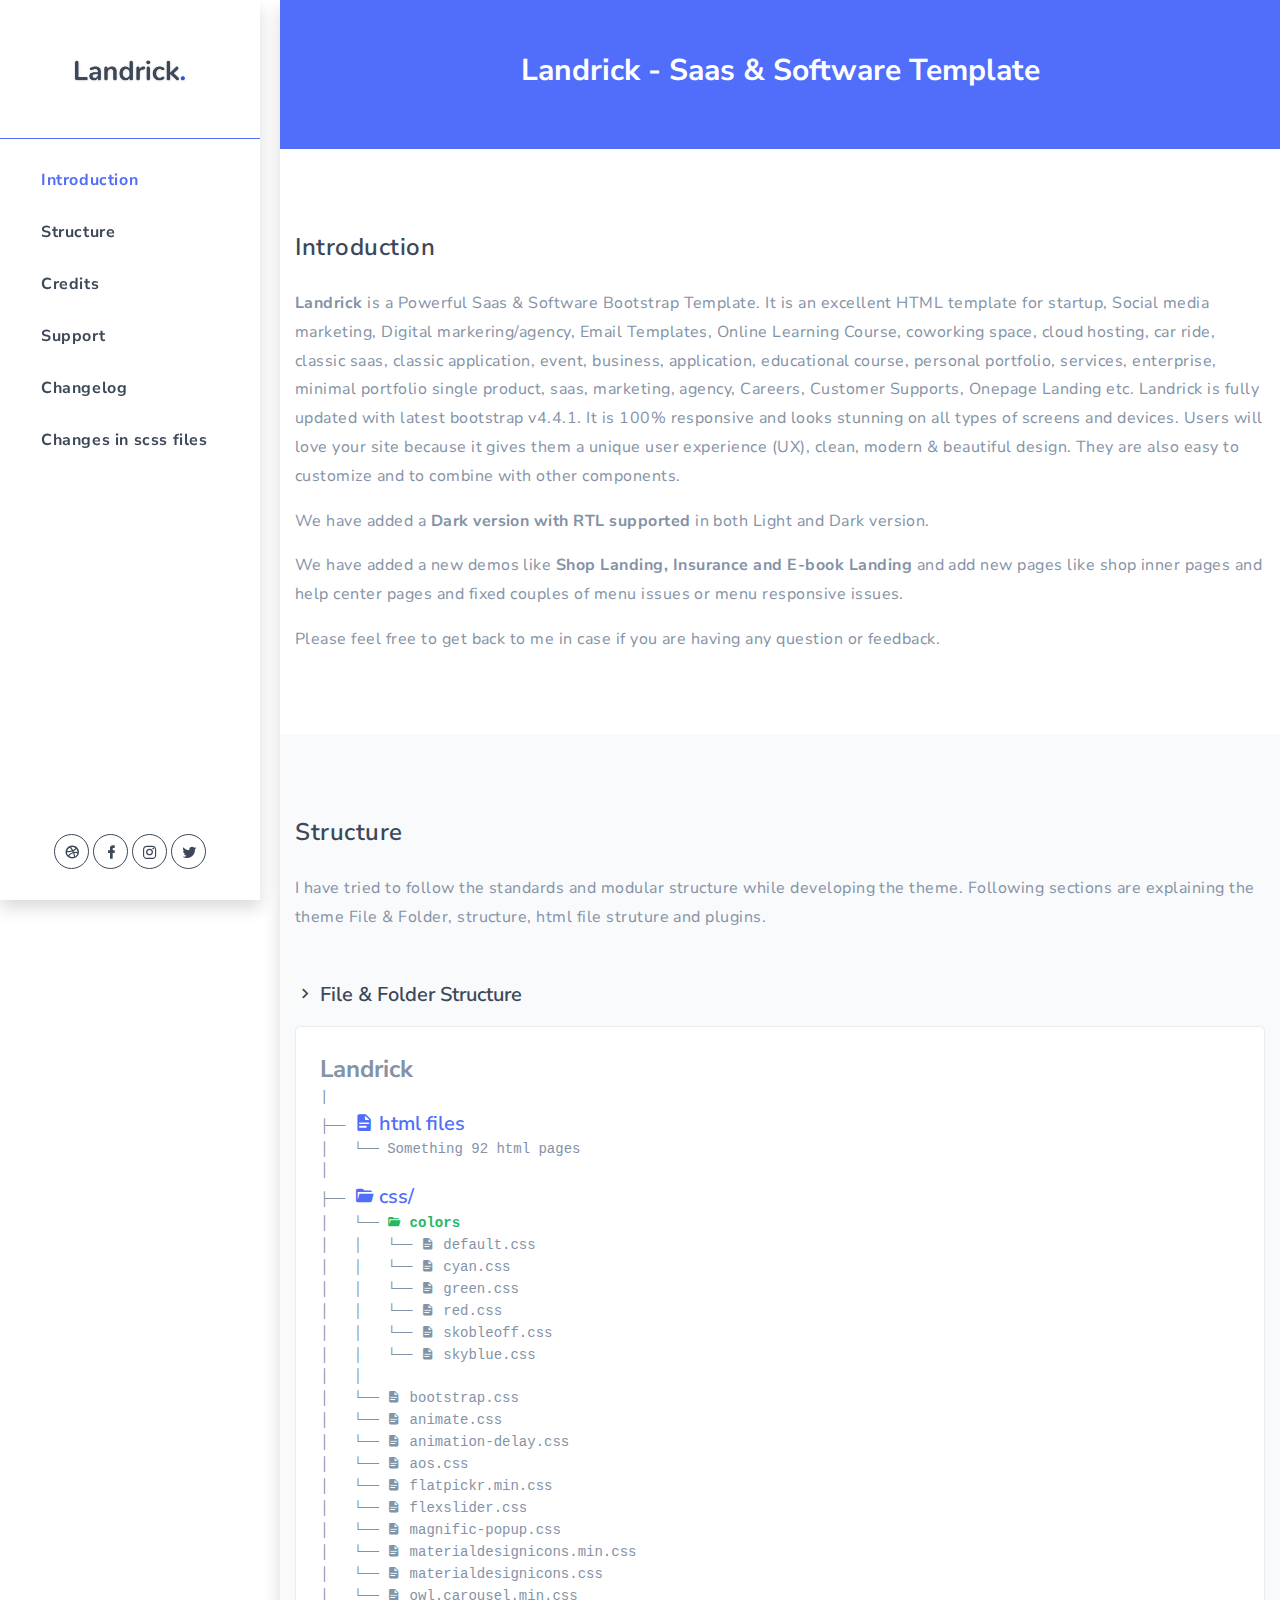
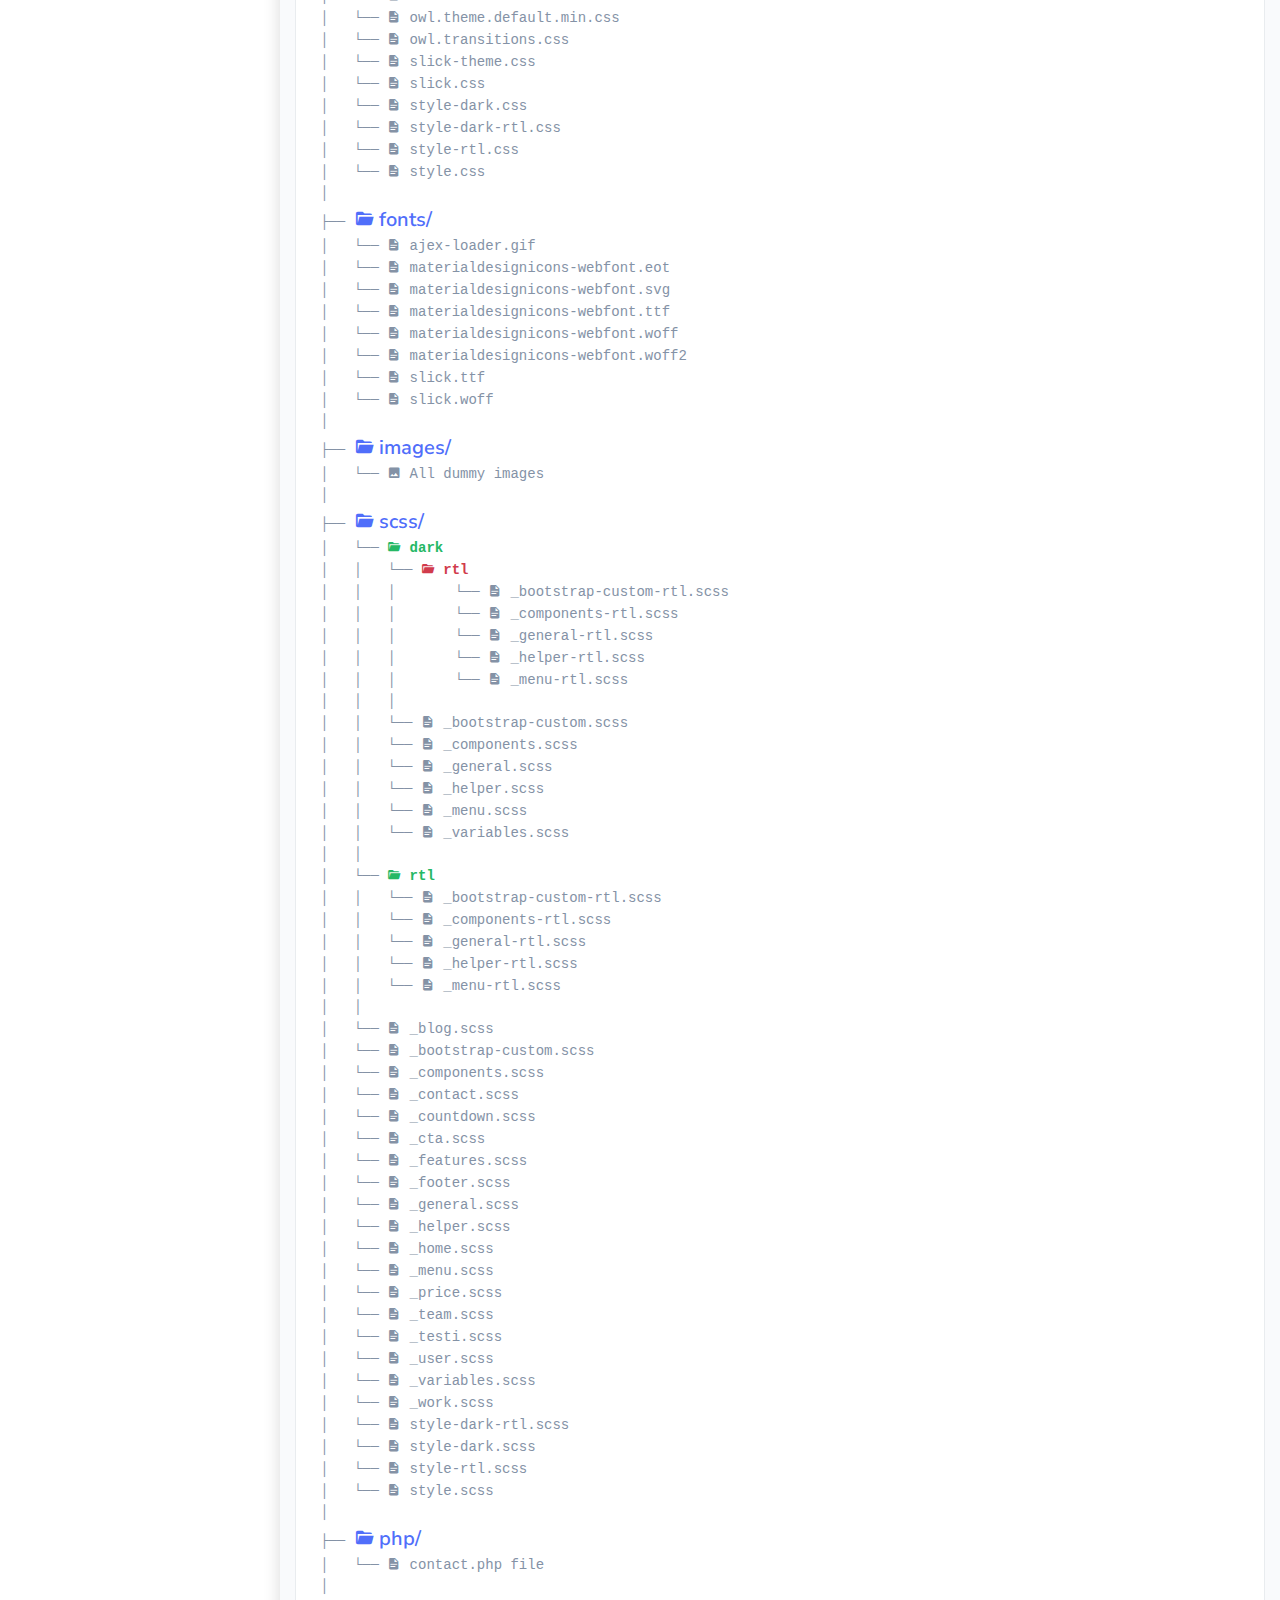
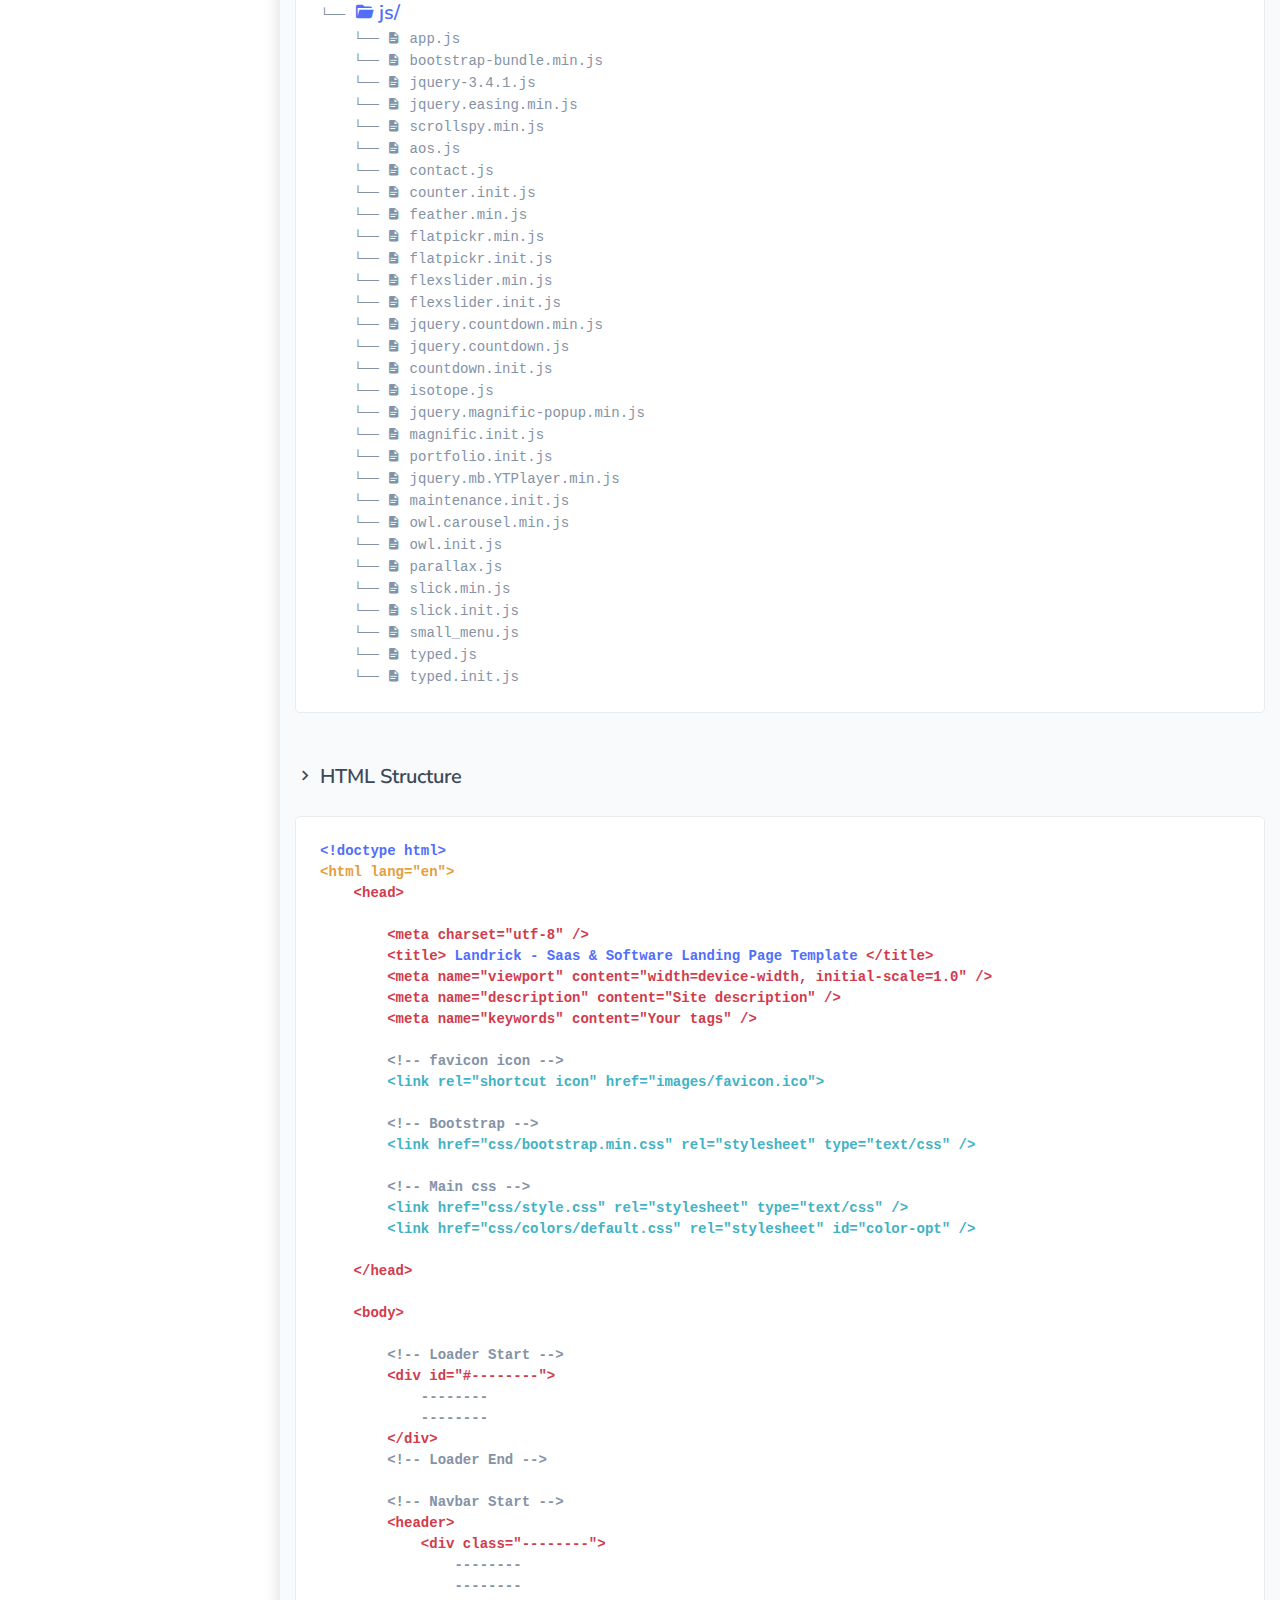
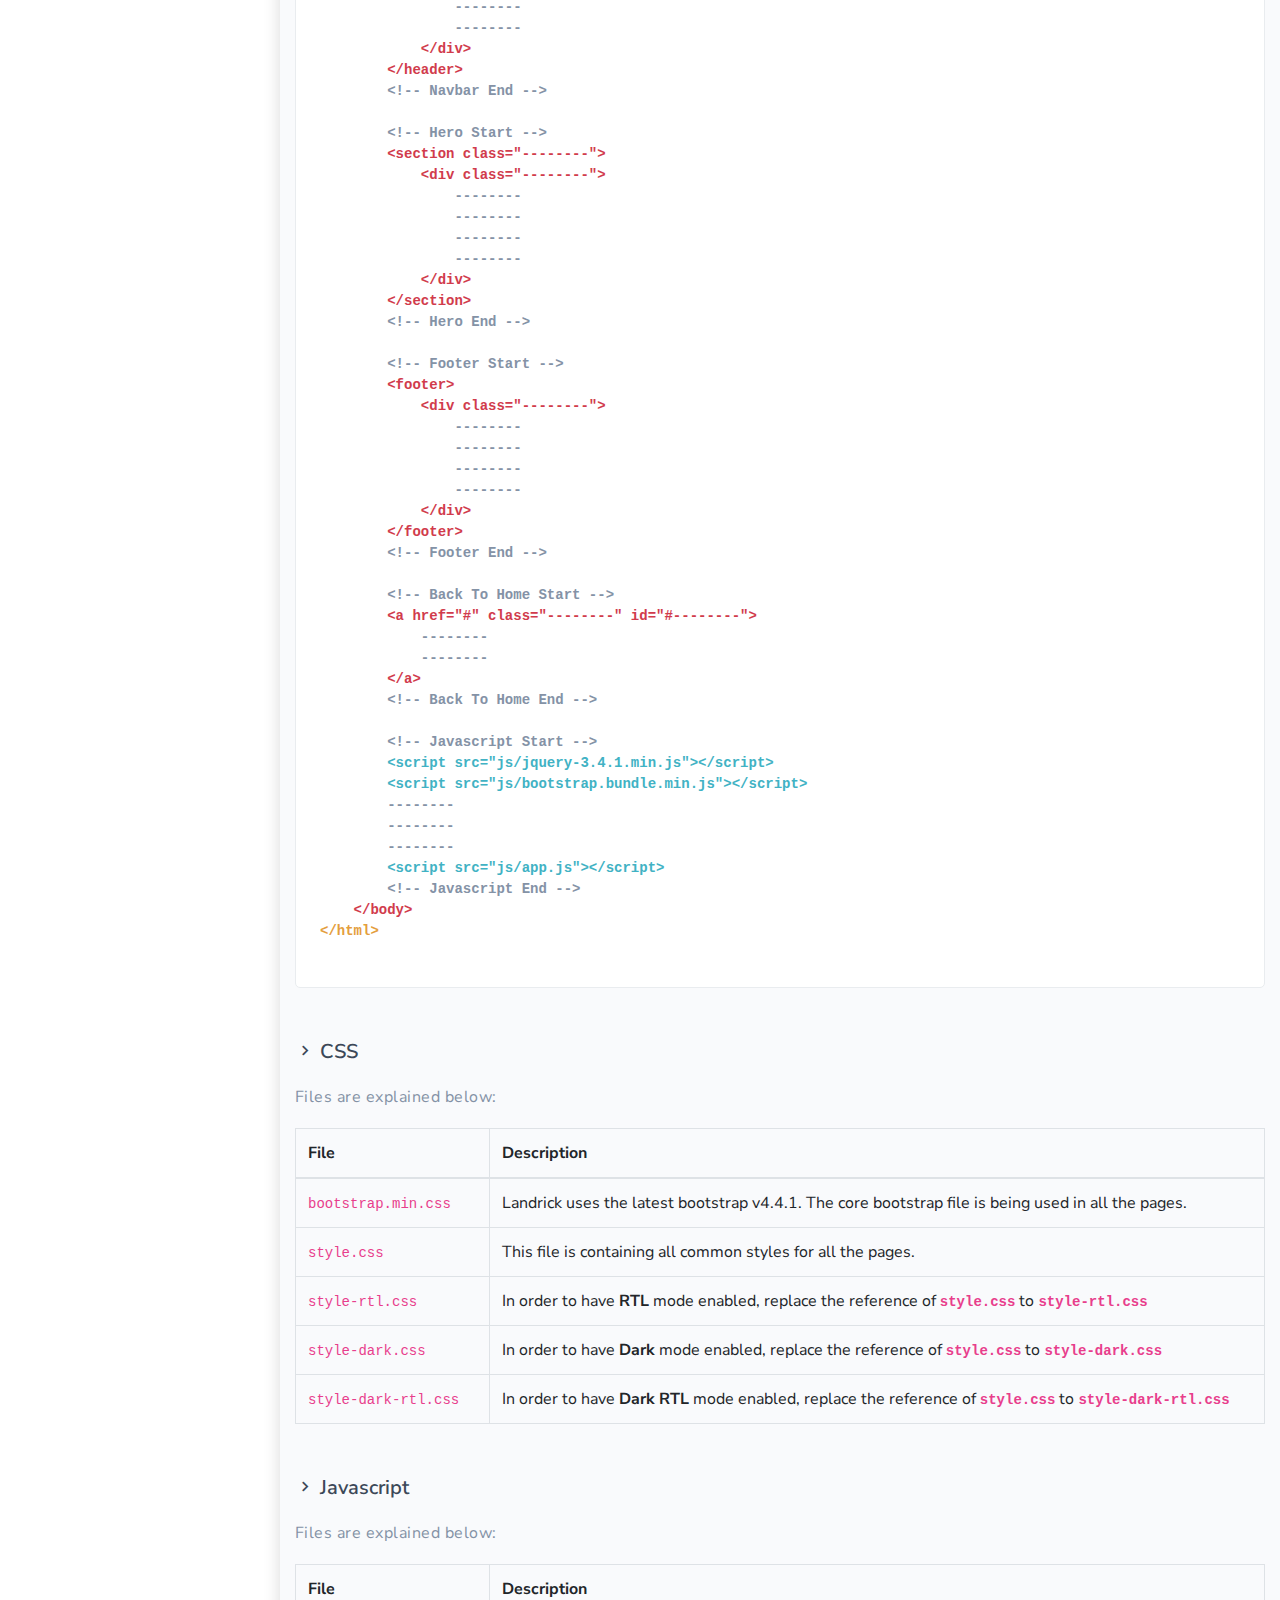
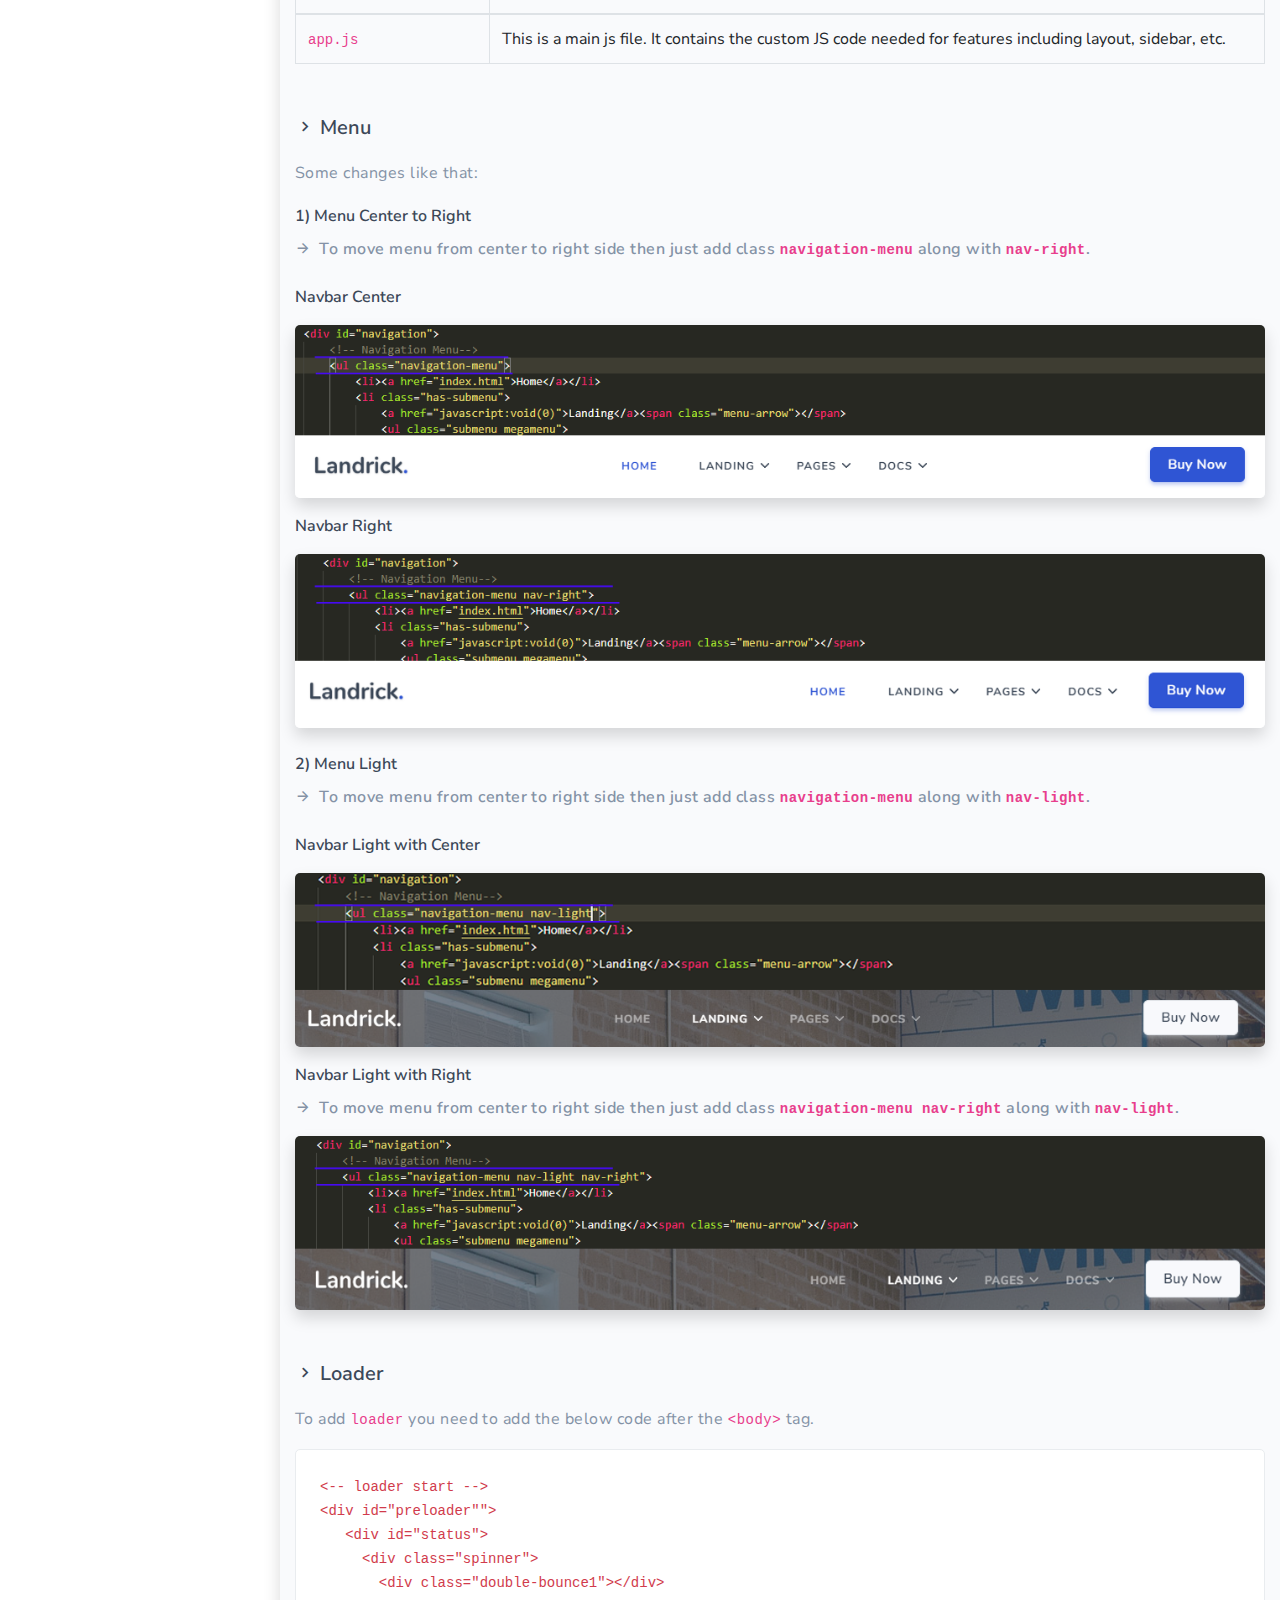
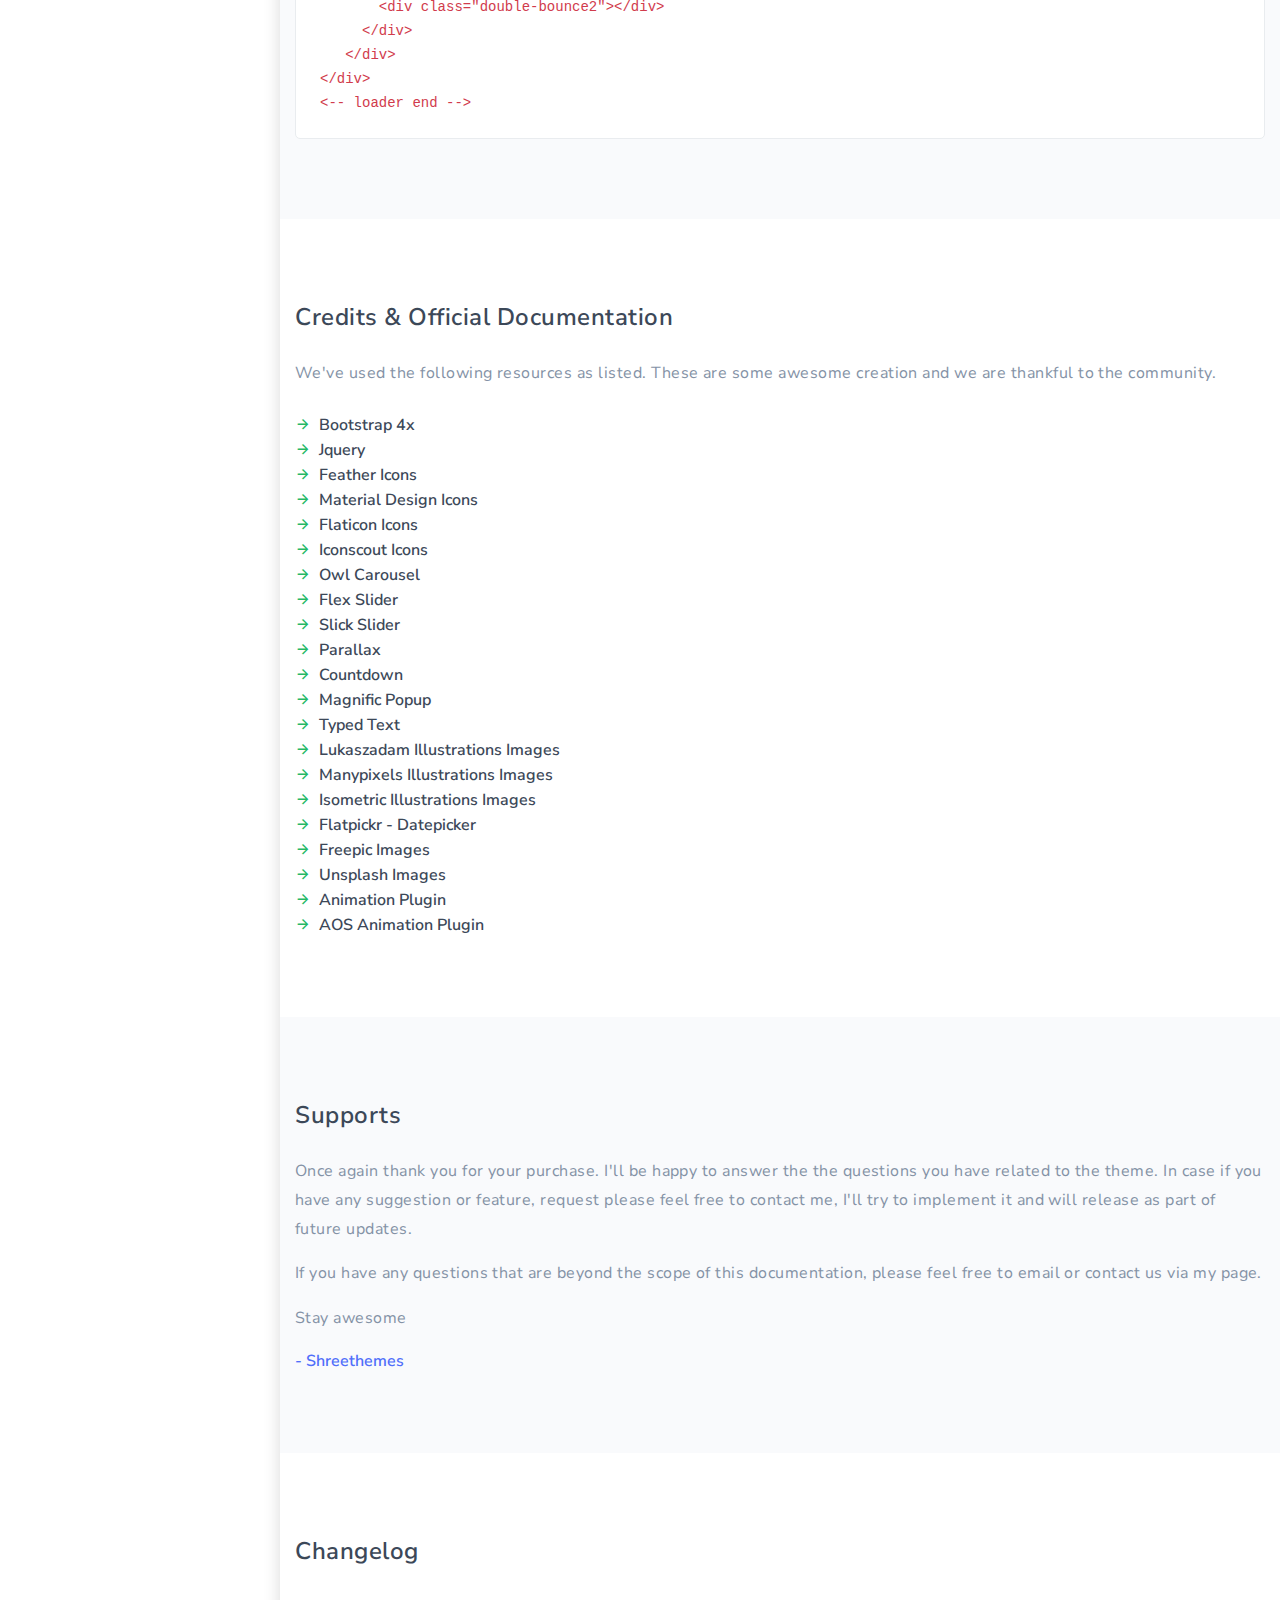
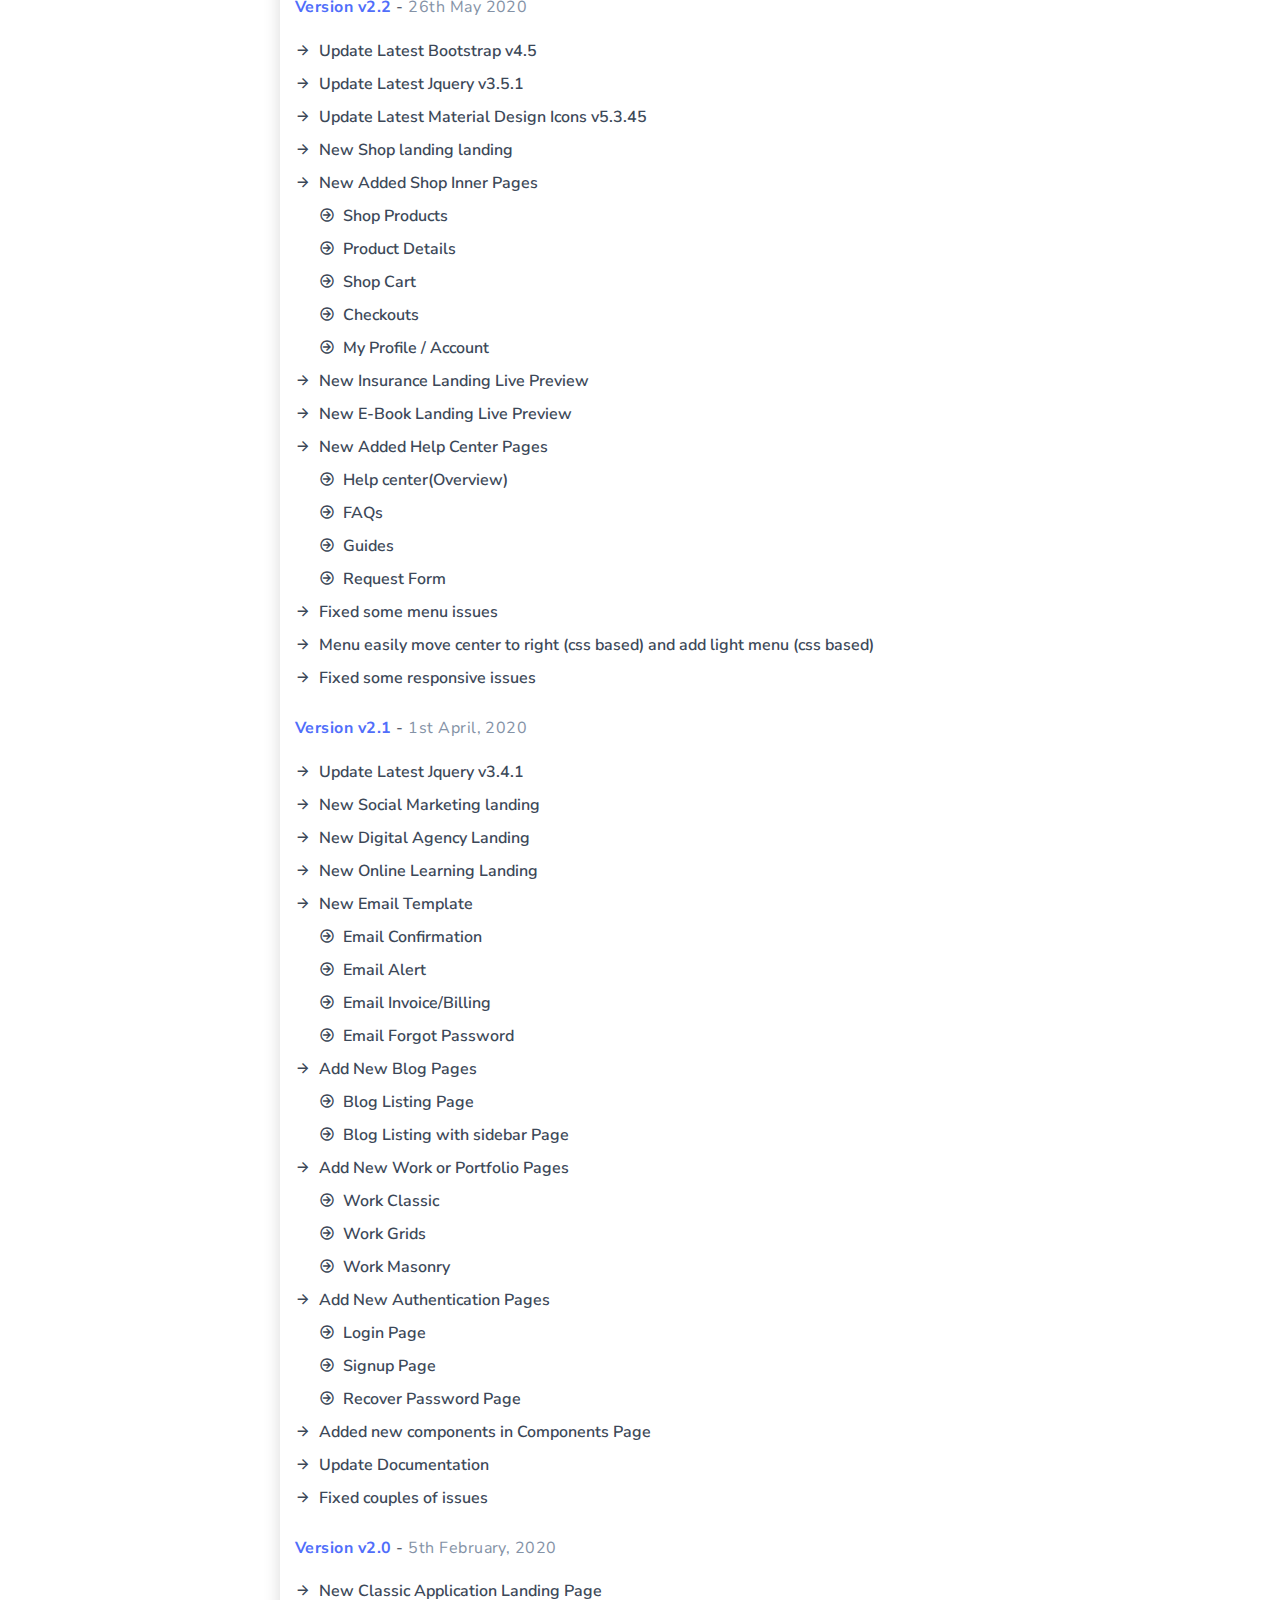
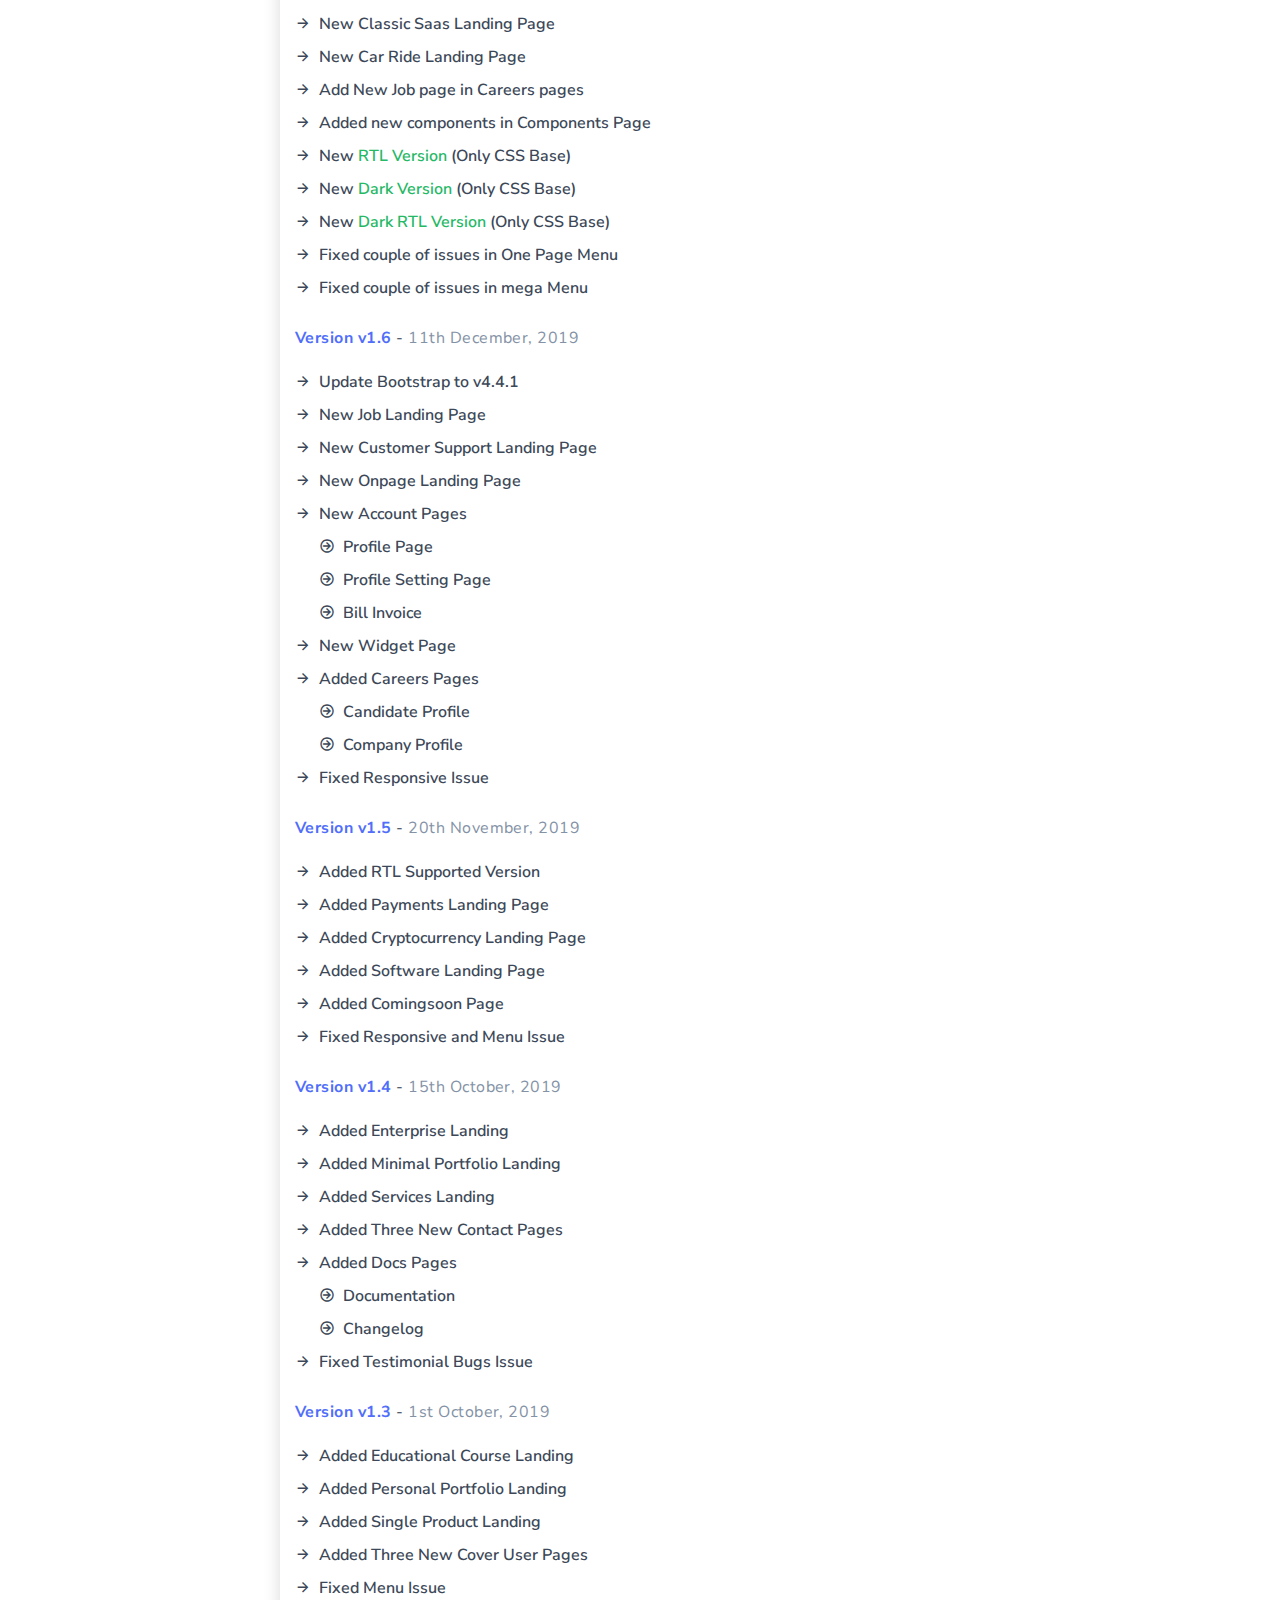
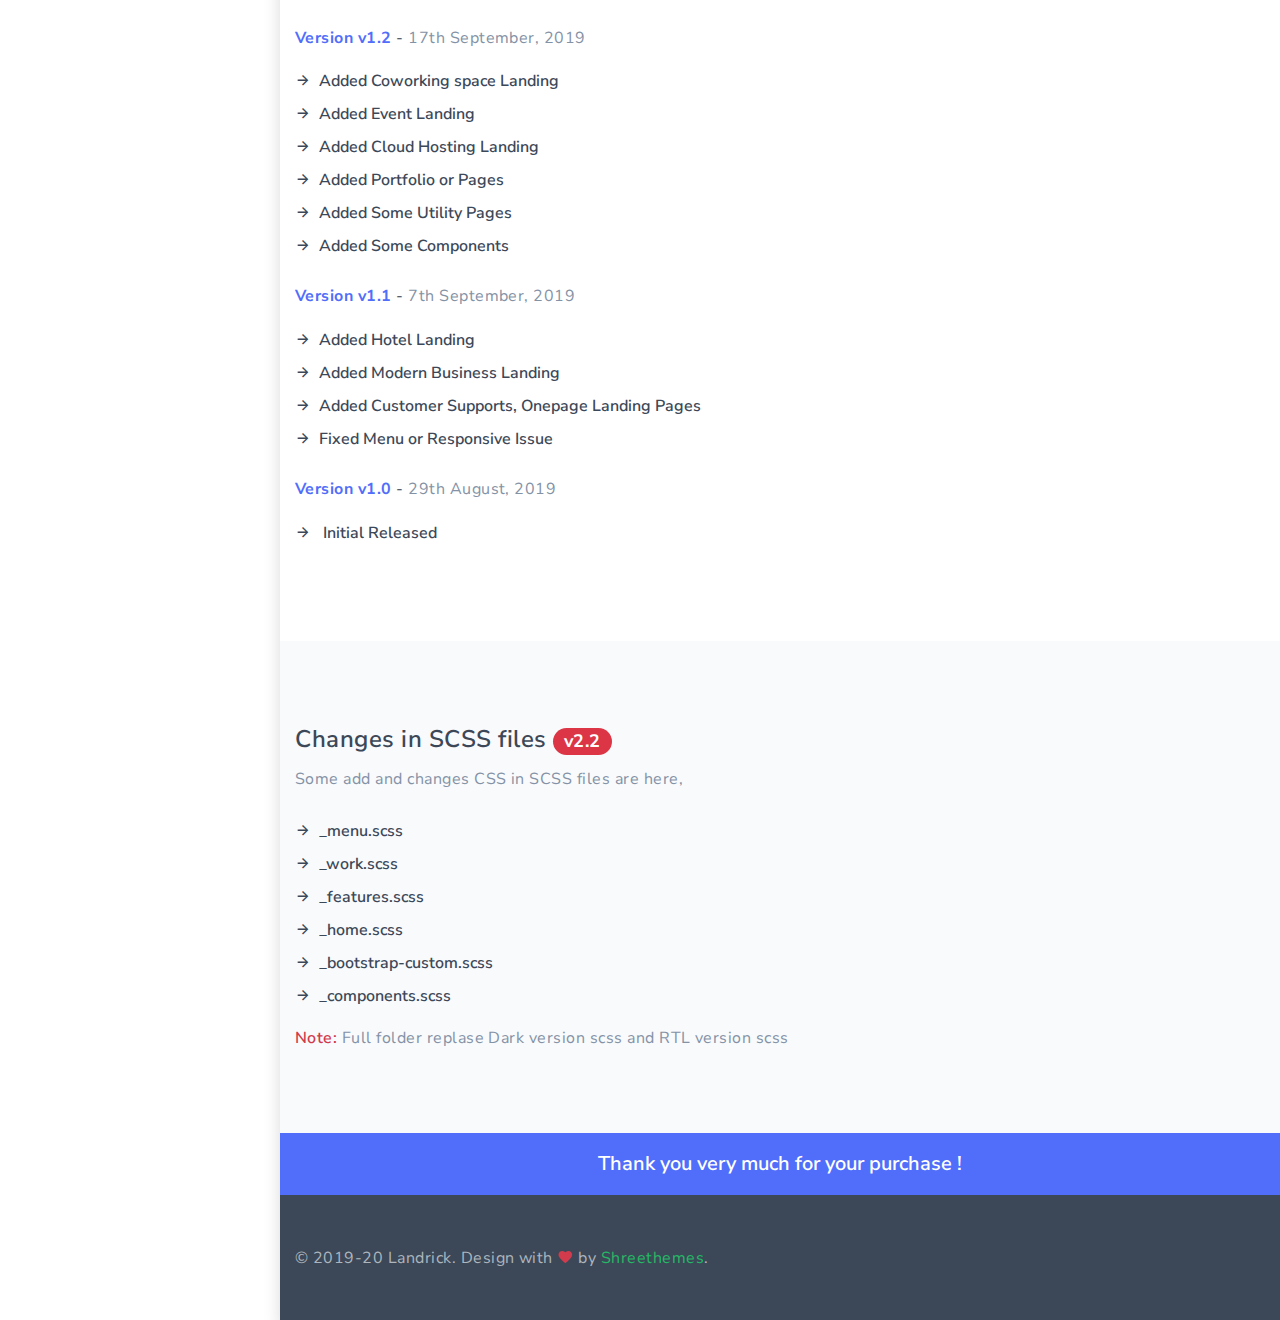
<file: portfolio/Landrick_v2.2/Documentation/index.html>
<!DOCTYPE html>
<html lang="en">
	<head>
		<meta charset="UTF-8">
	    <meta name="viewport" content="width=device-width, initial-scale=1">
	    <title>Landrick - Documentation</title>
	    <meta name="description" content="Responsive Bootstrap Personal Template" />
	    <meta name="keywords" content="" />
	    <meta name="author" content="Shreethemes" />
        <meta name="email" content="shreethemes@gmail.com" />
        <meta name="website" content="http://www.shreethemes.in" />

	    <!-- favicon -->
        <link rel="shortcut icon" href="favicon.ico">
		<!-- Bootstrap core CSS -->
	    <link rel="stylesheet" href="css/bootstrap.min.css" type="text/css">
		<!-- Magnificpopup Css -->
	    <link rel="stylesheet" type="text/css" href="css/magnific-popup.css">
	    <!-- Icons -->
        <link href="css/materialdesignicons.min.css" rel="stylesheet" type="text/css" />

	    <!-- Custom  Css -->
	    <link rel="stylesheet" type="text/css" href="css/style.css" />
	</head>

	<body>
		
		<div class="sidenav shadow bg-white">
			<div class="text-center logo-border border-bottom pt-0 pt-lg-5 pb-0 pb-lg-5">
				<div class="d-none d-lg-inline-block">
					<a class="logo scrollbtn" href="#home">
						<!-- Landrick<span class="text-primary">.</span> -->
						<img src="logo-dark.png" height="24" alt="">
					</a>
				</div>	
			</div>	
			<!-- NAVBAR -->
			<nav class="navbar navbar-expand-lg navbar-custom bg-white text-white sticky">
			    <div class="container">
					<a class="logo text-dark d-inline-block d-lg-none scrollbtn" href="#home"><img src="logo-dark.png" height="24" alt=""></a>
				    <button class="navbar-toggler" type="button" data-toggle="collapse" data-target="#navbarNav" aria-controls="navbarNav" aria-expanded="false" aria-label="Toggle navigation">
				        <span class="mdi mdi-menu"></span>
				    </button>

				    <div class="collapse navbar-collapse" id="navbarNav">
				        <ul class="navbar-nav nav flex-column">
				            <li class="nav-item active">
				                <a class="nav-link" href="#intro">Introduction</a>
				            </li>
				            <li class="nav-item">
				                <a class="nav-link" href="#structure">Structure</a>
				            </li>
				            <li class="nav-item">
				                <a class="nav-link" href="#credit">Credits</a>
				            </li>
				            <li class="nav-item">
				                <a class="nav-link" href="#support">Support</a>
				            </li>
				            <li class="nav-item">
				                <a class="nav-link" href="#changelog">Changelog</a>
							</li>
							<li class="nav-item">
				                <a class="nav-link" href="#changes">Changes in scss files</a>
				            </li>
				        </ul>
				    </div>
			    </div>
			</nav>
			<!-- NAVBAR END-->

			<div class="bottom-social social-icon text-center d-none d-lg-inline-block">
				<ul class="list-unstyled icon">
					<li class="list-inline-item"><a href="https://dribbble.com/shreethemes" target="_blank"><i class="mdi mdi-dribbble"></i></a></li>
					<li class="list-inline-item"><a href="https://www.facebook.com/shreethemes/" target="_blank"><i class="mdi mdi-facebook"></i></a></li>
					<li class="list-inline-item"><a href="https://www.instagram.com/shreethemes/" target="_blank"><i class="mdi mdi-instagram"></i></a></li>
					<li class="list-inline-item"><a href="https://twitter.com/shreethemes" target="_blank"><i class="mdi mdi-twitter"></i></a></li>
				</ul>
			</div>
		</div>

		<div class="main shadow bg-white">

			<!-- Main Title Start -->
			<section class="py-5 mt-lg-0 mt-5 bg-primary" id="home">
				<div class="container mt-lg-0 mt-2">
					<div class="row justify-content-center">
						<div class="col-12">
							<div class="text-center">
								<h3 class="text-white font-weight-bold">Landrick - Saas & Software Template</h3>
							</div>
						</div>
					</div>
				</div>
			</section>
			<!-- Main Title End -->
			
			<!-- Intro Start -->
			<section class="section" id="intro">
				<div class="container">
					<div class="row">
						<div class="col-12">
							<div class="section-title mb-4">
								<h4 class="title">Introduction</h4>
							</div>

							<p class="text-muted"><strong>Landrick</strong> is a Powerful Saas & Software Bootstrap Template. It is an excellent HTML template for startup, Social media marketing, Digital markering/agency, Email Templates, Online Learning Course, coworking space, cloud hosting, car ride, classic saas, classic application, event, business, application, educational course, personal portfolio, services, enterprise, minimal portfolio single product, saas, marketing, agency, Careers, Customer Supports, Onepage Landing etc. Landrick is fully updated with latest bootstrap v4.4.1. It is 100% responsive and looks stunning on all types of screens and devices. Users will love your site because it gives them a unique user experience (UX), clean, modern & beautiful design. They are also easy to customize and to combine with other components.</p>
							<p class="text-muted">We have added a <strong>Dark version with RTL supported</strong> in both Light and Dark version.</p>
							<p class="text-muted">We have added a new demos like <b>Shop Landing, Insurance and E-book Landing</b> and add new pages like shop inner pages and help center pages and fixed couples of menu issues or menu responsive issues.</p>
							<p class="text-muted mb-0">Please feel free to get back to me in case if you are having any question or feedback.</p>
						</div>
					</div>
				</div>
			</section>
			<!-- Intro End -->

			<!-- structure Start -->
			<section class="section bg-light" id="structure">
				<div class="container">
					<div class="row">
						<div class="col-12">
							<div class="section-title mb-4">
								<h4 class="title">Structure</h4>
							</div>
							<p class="text-muted mb-0">I have tried to follow the standards and modular structure while developing the theme. Following sections are explaining the theme File & Folder, structure, html file struture and plugins.</p>
						
							<h5 class="mt-5 mb-3"><i class="mdi mdi-chevron-right"></i> File & Folder Structure</h5>
							<pre class="prettyprint text-muted bg-white mb-0 border p-4 rounded">
<span class="font-weight-bold h4">Landrick</span>
|
├── <b class="text-primary h5"><i class="mdi mdi-file-document"></i> html files</b>
│   └── Something 92 html pages
│
├── <b class="text-primary h5"><i class="mdi mdi-folder-open"></i> css/</b>
│   └── <b class="text-success"><i class="mdi mdi-folder-open"></i> colors</b>
│   │   └── <i class="mdi mdi-file-document"></i> default.css
│   │   └── <i class="mdi mdi-file-document"></i> cyan.css
│   │   └── <i class="mdi mdi-file-document"></i> green.css
│   │   └── <i class="mdi mdi-file-document"></i> red.css
│   │   └── <i class="mdi mdi-file-document"></i> skobleoff.css
│   │   └── <i class="mdi mdi-file-document"></i> skyblue.css
│   │
│   └── <i class="mdi mdi-file-document"></i> bootstrap.css
│   └── <i class="mdi mdi-file-document"></i> animate.css
│   └── <i class="mdi mdi-file-document"></i> animation-delay.css
│   └── <i class="mdi mdi-file-document"></i> aos.css
│   └── <i class="mdi mdi-file-document"></i> flatpickr.min.css
│   └── <i class="mdi mdi-file-document"></i> flexslider.css
│   └── <i class="mdi mdi-file-document"></i> magnific-popup.css
│   └── <i class="mdi mdi-file-document"></i> materialdesignicons.min.css
│   └── <i class="mdi mdi-file-document"></i> materialdesignicons.css
│   └── <i class="mdi mdi-file-document"></i> owl.carousel.min.css
│   └── <i class="mdi mdi-file-document"></i> owl.theme.default.min.css
│   └── <i class="mdi mdi-file-document"></i> owl.transitions.css
│   └── <i class="mdi mdi-file-document"></i> slick-theme.css
│   └── <i class="mdi mdi-file-document"></i> slick.css
│   └── <i class="mdi mdi-file-document"></i> style-dark.css
│   └── <i class="mdi mdi-file-document"></i> style-dark-rtl.css
│   └── <i class="mdi mdi-file-document"></i> style-rtl.css
│   └── <i class="mdi mdi-file-document"></i> style.css
│
├── <b class="text-primary h5"><i class="mdi mdi-folder-open"></i> fonts/</b>
│   └── <i class="mdi mdi-file-document"></i> ajex-loader.gif
│   └── <i class="mdi mdi-file-document"></i> materialdesignicons-webfont.eot
│   └── <i class="mdi mdi-file-document"></i> materialdesignicons-webfont.svg
│   └── <i class="mdi mdi-file-document"></i> materialdesignicons-webfont.ttf
│   └── <i class="mdi mdi-file-document"></i> materialdesignicons-webfont.woff
│   └── <i class="mdi mdi-file-document"></i> materialdesignicons-webfont.woff2
│   └── <i class="mdi mdi-file-document"></i> slick.ttf
│   └── <i class="mdi mdi-file-document"></i> slick.woff
│
├── <b class="text-primary h5"><i class="mdi mdi-folder-open"></i> images/</b>
│   └── <i class="mdi mdi-image"></i> All dummy images
│
├── <b class="text-primary h5"><i class="mdi mdi-folder-open"></i> scss/</b>
│   └── <b class="text-success"><i class="mdi mdi-folder-open"></i> dark</b>
│   │	└── <b class="text-danger"><i class="mdi mdi-folder-open"></i> rtl</b>
│   │	│	└── <i class="mdi mdi-file-document"></i> _bootstrap-custom-rtl.scss
│   │	│	└── <i class="mdi mdi-file-document"></i> _components-rtl.scss
│   │	│	└── <i class="mdi mdi-file-document"></i> _general-rtl.scss
│   │	│	└── <i class="mdi mdi-file-document"></i> _helper-rtl.scss
│   │	│	└── <i class="mdi mdi-file-document"></i> _menu-rtl.scss
│   │	│
│   │	└── <i class="mdi mdi-file-document"></i> _bootstrap-custom.scss
│   │	└── <i class="mdi mdi-file-document"></i> _components.scss
│   │	└── <i class="mdi mdi-file-document"></i> _general.scss
│   │	└── <i class="mdi mdi-file-document"></i> _helper.scss
│   │	└── <i class="mdi mdi-file-document"></i> _menu.scss
│   │	└── <i class="mdi mdi-file-document"></i> _variables.scss
│   │
│   └── <b class="text-success"><i class="mdi mdi-folder-open"></i> rtl</b>
│   │	└── <i class="mdi mdi-file-document"></i> _bootstrap-custom-rtl.scss
│   │	└── <i class="mdi mdi-file-document"></i> _components-rtl.scss
│   │	└── <i class="mdi mdi-file-document"></i> _general-rtl.scss
│   │	└── <i class="mdi mdi-file-document"></i> _helper-rtl.scss
│   │	└── <i class="mdi mdi-file-document"></i> _menu-rtl.scss 
│   │
│   └── <i class="mdi mdi-file-document"></i> _blog.scss
│   └── <i class="mdi mdi-file-document"></i> _bootstrap-custom.scss
│   └── <i class="mdi mdi-file-document"></i> _components.scss
│   └── <i class="mdi mdi-file-document"></i> _contact.scss
│   └── <i class="mdi mdi-file-document"></i> _countdown.scss
│   └── <i class="mdi mdi-file-document"></i> _cta.scss
│   └── <i class="mdi mdi-file-document"></i> _features.scss
│   └── <i class="mdi mdi-file-document"></i> _footer.scss
│   └── <i class="mdi mdi-file-document"></i> _general.scss
│   └── <i class="mdi mdi-file-document"></i> _helper.scss
│   └── <i class="mdi mdi-file-document"></i> _home.scss
│   └── <i class="mdi mdi-file-document"></i> _menu.scss
│   └── <i class="mdi mdi-file-document"></i> _price.scss
│   └── <i class="mdi mdi-file-document"></i> _team.scss
│   └── <i class="mdi mdi-file-document"></i> _testi.scss
│   └── <i class="mdi mdi-file-document"></i> _user.scss
│   └── <i class="mdi mdi-file-document"></i> _variables.scss
│   └── <i class="mdi mdi-file-document"></i> _work.scss
│   └── <i class="mdi mdi-file-document"></i> style-dark-rtl.scss
│   └── <i class="mdi mdi-file-document"></i> style-dark.scss
│   └── <i class="mdi mdi-file-document"></i> style-rtl.scss
│   └── <i class="mdi mdi-file-document"></i> style.scss
│
├── <b class="text-primary h5"><i class="mdi mdi-folder-open"></i> php/</b>
│   └── <i class="mdi mdi-file-document"></i> contact.php file
│
└── <b class="text-primary h5"><i class="mdi mdi-folder-open"></i> js/</b>
    └── <i class="mdi mdi-file-document"></i> app.js
    └── <i class="mdi mdi-file-document"></i> bootstrap-bundle.min.js
    └── <i class="mdi mdi-file-document"></i> jquery-3.4.1.js
    └── <i class="mdi mdi-file-document"></i> jquery.easing.min.js
    └── <i class="mdi mdi-file-document"></i> scrollspy.min.js
    └── <i class="mdi mdi-file-document"></i> aos.js
    └── <i class="mdi mdi-file-document"></i> contact.js
    └── <i class="mdi mdi-file-document"></i> counter.init.js
    └── <i class="mdi mdi-file-document"></i> feather.min.js
    └── <i class="mdi mdi-file-document"></i> flatpickr.min.js
    └── <i class="mdi mdi-file-document"></i> flatpickr.init.js
    └── <i class="mdi mdi-file-document"></i> flexslider.min.js
    └── <i class="mdi mdi-file-document"></i> flexslider.init.js
    └── <i class="mdi mdi-file-document"></i> jquery.countdown.min.js
    └── <i class="mdi mdi-file-document"></i> jquery.countdown.js
    └── <i class="mdi mdi-file-document"></i> countdown.init.js
    └── <i class="mdi mdi-file-document"></i> isotope.js
    └── <i class="mdi mdi-file-document"></i> jquery.magnific-popup.min.js
    └── <i class="mdi mdi-file-document"></i> magnific.init.js
    └── <i class="mdi mdi-file-document"></i> portfolio.init.js
    └── <i class="mdi mdi-file-document"></i> jquery.mb.YTPlayer.min.js
    └── <i class="mdi mdi-file-document"></i> maintenance.init.js
    └── <i class="mdi mdi-file-document"></i> owl.carousel.min.js
    └── <i class="mdi mdi-file-document"></i> owl.init.js
    └── <i class="mdi mdi-file-document"></i> parallax.js
    └── <i class="mdi mdi-file-document"></i> slick.min.js
    └── <i class="mdi mdi-file-document"></i> slick.init.js
    └── <i class="mdi mdi-file-document"></i> small_menu.js
    └── <i class="mdi mdi-file-document"></i> typed.js
    └── <i class="mdi mdi-file-document"></i> typed.init.js </pre>

							<h5 class="mt-5 mb-3"><i class="mdi mdi-chevron-right"></i> HTML Structure</h5>
							<pre class="code mb-0 mt-4 font-weight-bold p-4 bg-white rounded border text-muted">
<span class="text-primary">&lt;!doctype html&gt;</span>
<span class="text-warning">&lt;html lang="en"&gt;</span>
    <span class="text-danger">&lt;head&gt;</span>

        <span class="text-danger">&lt;meta charset="utf-8" /&gt;</span>
        <span class="text-danger">&lt;title&gt;</span><span class="text-primary"> Landrick - Saas & Software Landing Page Template </span><span class="text-danger">&lt;/title&gt;</span>
        <span class="text-danger">&lt;meta name="viewport" content="width=device-width, initial-scale=1.0" /&gt;</span>
        <span class="text-danger">&lt;meta name="description" content="Site description" /&gt;</span>
        <span class="text-danger">&lt;meta name="keywords" content="Your tags" /&gt;</span>

        <span class="text-muted">&lt;!-- favicon icon --&gt;</span>
        <span class="text-info">&lt;link rel="shortcut icon" href="images/favicon.ico"&gt;</span>

        <span class="text-muted">&lt;!-- Bootstrap --&gt;</span>
        <span class="text-info">&lt;link href="css/bootstrap.min.css" rel="stylesheet" type="text/css" /&gt;</span>

        <span class="text-muted">&lt;!-- Main css --&gt;</span>
        <span class="text-info">&lt;link href="css/style.css" rel="stylesheet" type="text/css" /&gt;</span>
        <span class="text-info">&lt;link href="css/colors/default.css" rel="stylesheet" id="color-opt" /&gt;</span>
    
    <span class="text-danger">&lt;/head&gt;</span>

    <span class="text-danger">&lt;body&gt;</span>

        <span class="text-muted">&lt;!-- Loader Start --&gt;</span>
        <span class="text-danger">&lt;div id="#--------"&gt;</span>
            --------
            --------
        <span class="text-danger">&lt;/div&gt;</span>
        <span class="text-muted">&lt;!-- Loader End --&gt;</span>

        <span class="text-muted">&lt;!-- Navbar Start --&gt;</span>
        <span class="text-danger">&lt;header&gt;</span>
            <span class="text-danger">&lt;div class="--------"&gt;</span>
                --------
                --------
                --------
                --------
            <span class="text-danger">&lt;/div&gt;</span>
        <span class="text-danger">&lt;/header&gt;</span>
        <span class="text-muted">&lt;!-- Navbar End --&gt;</span>

        <span class="text-muted">&lt;!-- Hero Start --&gt;</span>
        <span class="text-danger">&lt;section class="--------"&gt;</span>
            <span class="text-danger">&lt;div class="--------"&gt;</span>
                --------
                --------
                --------
                --------
            <span class="text-danger">&lt;/div&gt;</span>
        <span class="text-danger">&lt;/section&gt;</span>
        <span class="text-muted">&lt;!-- Hero End --&gt;</span>

        <span class="text-muted">&lt;!-- Footer Start --&gt;</span>
        <span class="text-danger">&lt;footer&gt;</span>
            <span class="text-danger">&lt;div class="--------"&gt;</span>
                --------
                --------
                --------
                --------
            <span class="text-danger">&lt;/div&gt;</span>
        <span class="text-danger">&lt;/footer&gt;</span>
        <span class="text-muted">&lt;!-- Footer End --&gt;</span>

        <span class="text-muted">&lt;!-- Back To Home Start --&gt;</span>
        <span class="text-danger">&lt;a href="#" class="--------" id="#--------"&gt;</span>
            --------
            --------
        <span class="text-danger">&lt;/a&gt;</span>
        <span class="text-muted">&lt;!-- Back To Home End --&gt;</span>

        <span class="text-muted">&lt;!-- Javascript Start --&gt;</span>
        <span class="text-info">&lt;script src="js/jquery-3.4.1.min.js"&gt;&lt;/script&gt;</span>
        <span class="text-info">&lt;script src="js/bootstrap.bundle.min.js"&gt;&lt;/script&gt;</span>
        --------
        --------
        --------
        <span class="text-info">&lt;script src="js/app.js"&gt;&lt;/script&gt;</span>
        <span class="text-muted">&lt;!-- Javascript End --&gt;</span>
    <span class="text-danger">&lt;/body&gt;</span>
<span class="text-warning">&lt;/html&gt;</span>
                        </pre><!--end pre code-->
							<!-- <img src="html.png" class="img-fluid rounded border" alt=""> -->

							<h5 class="mt-5 mb-3"><i class="mdi mdi-chevron-right"></i> CSS</h5>
							<p class="text-muted">Files are explained below: </p>

							<table class="table table-bordered m-0">
								<thead>
									<tr>
										<th style="width: 20%;"><i class="ti-file"></i> File</th>
										<th>Description</th>
									</tr>
								</thead>
								<tbody>
									<tr>
										<td>
											<code>bootstrap.min.css</code>
										</td>
										<td>
											Landrick uses the latest bootstrap v4.4.1. The core bootstrap file is being used in all the pages.
										</td>
									</tr>

									<tr>
										<td>
											<code>style.css</code>
										</td>
										<td>
											This file is containing all common styles for all the pages.
										</td>
									</tr>
									
									<tr>
										<td>
											<code>style-rtl.css</code>
										</td>
										<td>
											In order to have <b>RTL</b> mode enabled, replace the reference of <code class="font-weight-bold">style.css</code> to <code class="font-weight-bold">style-rtl.css</code>
										</td>
									</tr>
									<tr>
										<td>
											<code>style-dark.css</code>
										</td>
										<td>
											In order to have <b>Dark</b> mode enabled, replace the reference of <code class="font-weight-bold">style.css</code> to <code class="font-weight-bold">style-dark.css</code>
										</td>
									</tr>
									<tr>
										<td>
											<code>style-dark-rtl.css</code>
										</td>
										<td>
											In order to have <b>Dark RTL</b> mode enabled, replace the reference of <code class="font-weight-bold">style.css</code> to <code class="font-weight-bold">style-dark-rtl.css</code>
										</td>
									</tr>
								</tbody>
							</table>

							<h5 class="mt-5 mb-3"><i class="mdi mdi-chevron-right"></i> Javascript</h5>
							<p class="text-muted">Files are explained below: </p>

							<table class="table table-bordered m-0">
								<thead>
									<tr>
										<th style="width: 20%;"><i class="ti-file"></i> File</th>
										<th>Description</th>
									</tr>
								</thead>
								<tbody>
									
									<tr>
										<td>
											<code>app.js</code>
										</td>
										<td>
											This is a main js file. It contains the custom JS code needed for features including
											layout, sidebar, etc.
										</td>
									</tr>
								</tbody>
							</table>

							<h5 class="mt-5 mb-3"><i class="mdi mdi-chevron-right"></i> Menu</h5>
							<p class="text-muted">Some changes like that: </p>

							<h6>1) Menu Center to Right</h6>
							<p class="h6 text-muted"><i class="mdi mdi-arrow-right mr-2"></i>To move menu from center to right side then just add class <code>navigation-menu</code> along with <code>nav-right</code>.</p>
							<div class="row">
								<div class="col-12 mt-3">
									<h6 class="mb-3">Navbar Center</h6>
									<img src="nav-center.png" class="img-fluid rounded shadow" alt="">
								</div>
								<div class="col-12 mt-3">
									<h6 class="mb-3">Navbar Right</h6>
									<img src="nav-right.png" class="img-fluid rounded shadow" alt="">
								</div>
							</div>

							<h6 class="mt-4">2) Menu Light</h6>
							<p class="h6 text-muted"><i class="mdi mdi-arrow-right mr-2"></i>To move menu from center to right side then just add class <code>navigation-menu</code> along with <code>nav-light</code>.</p>
							<div class="row">
								<div class="col-12 mt-3">
									<h6 class="mb-3">Navbar Light with Center</h6>
									<img src="nav-light-center.png" class="img-fluid rounded shadow" alt="">
								</div>
								<div class="col-12 mt-3">
									<h6>Navbar Light with Right</h6>
									<p class="h6 text-muted mb-3"><i class="mdi mdi-arrow-right mr-2"></i>To move menu from center to right side then just add class <code>navigation-menu nav-right</code> along with <code>nav-light</code>.</p>
									<img src="nav-light-right.png" class="img-fluid rounded shadow" alt="">
								</div>
							</div>

							<h5 class="mt-5 mb-3"><i class="mdi mdi-chevron-right"></i> Loader</h5>
							<p class="text-muted">To add <code>loader</code> you need to add the below code after the <code>&lt;body&gt;</code> tag.</p>
							<div class="bg-white p-4 border rounded">
								<code class="text-danger">
									&lt;-- loader start --&gt;<br>
									&lt;div id="preloader""&gt;<br>&nbsp;&nbsp;
									&lt;div id="status"&gt;<br>&nbsp;&nbsp;&nbsp;&nbsp;
									&lt;div class="spinner"&gt;<br>&nbsp;&nbsp;&nbsp;&nbsp;&nbsp;&nbsp;
									&lt;div class="double-bounce1"&gt;&lt;/div&gt;<br>&nbsp;&nbsp;&nbsp;&nbsp;&nbsp;&nbsp;
									&lt;div class="double-bounce2"&gt;&lt;/div&gt;<br>&nbsp;&nbsp;&nbsp;&nbsp;
									&lt;/div&gt;<br>&nbsp;&nbsp;
									&lt;/div&gt;<br>
									&lt;/div&gt;<br>
									&lt;-- loader end --&gt; 
								</code>
							</div>
						</div>
					</div>
				</div>
			</section>
			<!-- structure End -->

			<!-- credit Start -->
			<section class="section" id="credit">
				<div class="container">
					<div class="row">
						<div class="col-12">
							<div class="section-title mb-4">
								<h4 class="title">Credits & Official Documentation</h4>
							</div>
							<p class="text-muted">We've used the following resources as listed. These are some awesome creation and we are thankful to the community.</p>

							<ul class="list-unstyled mb-0 mt-4 credit-links">
								<li><i class="mdi mdi-arrow-right text-success mr-2"></i><a href="https://getbootstrap.com/docs/4.4/getting-started/introduction/" rel="nofollow" class="text-dark h6" target="_blank">Bootstrap 4x</a></li>
								<li><i class="mdi mdi-arrow-right text-success mr-2"></i><a href="https://jquery.com/" rel="nofollow" class="text-dark h6" target="_blank">Jquery</a></li>
								<li><i class="mdi mdi-arrow-right text-success mr-2"></i><a href="https://feathericons.com/" rel="nofollow" class="text-dark h6" target="_blank">Feather Icons</a></li>
								<li><i class="mdi mdi-arrow-right text-success mr-2"></i><a href="https://materialdesignicons.com/" rel="nofollow" class="text-dark h6" target="_blank">Material Design Icons</a></li>
								<li><i class="mdi mdi-arrow-right text-success mr-2"></i><a href="https://www.flaticon.com/packs/basic-icon" rel="nofollow" class="text-dark h6" target="_blank">Flaticon Icons</a></li>
								<li><i class="mdi mdi-arrow-right text-success mr-2"></i><a href="https://iconscout.com/unicons" rel="nofollow" class="text-dark h6" target="_blank">Iconscout Icons</a></li>
								<li><i class="mdi mdi-arrow-right text-success mr-2"></i><a href="http://owlgraphic.com/owlcarousel/" rel="nofollow" class="text-dark h6" target="_blank">Owl Carousel</a></li>
								<li><i class="mdi mdi-arrow-right text-success mr-2"></i><a href="http://www.woothemes.com/flexslider/" rel="nofollow" class="text-dark h6" target="_blank">Flex Slider</a></li>
								<li><i class="mdi mdi-arrow-right text-success mr-2"></i><a href="http://kenwheeler.github.io" rel="nofollow" class="text-dark h6" target="_blank">Slick Slider</a></li>
								<li><i class="mdi mdi-arrow-right text-success mr-2"></i><a href="https://github.com/nk-o/jarallax" rel="nofollow" class="text-dark h6" target="_blank">Parallax</a></li>
								<li><i class="mdi mdi-arrow-right text-success mr-2"></i><a href="http://github.com/hilios/jquery.countdown" rel="nofollow" class="text-dark h6" target="_blank">Countdown</a></li>
								<li><i class="mdi mdi-arrow-right text-success mr-2"></i><a href="http://dimsemenov.com/plugins/magnific-popup/" rel="nofollow" class="text-dark h6" target="_blank">Magnific Popup</a></li>
								<li><i class="mdi mdi-arrow-right text-success mr-2"></i><a href="www.mattboldt.com" rel="nofollow" class="text-dark h6" target="_blank">Typed Text</a></li>
								<li><i class="mdi mdi-arrow-right text-success mr-2"></i><a href="https://lukaszadam.com/illustrations" rel="nofollow" class="text-dark h6" target="_blank">Lukaszadam Illustrations Images</a></li>
								<li><i class="mdi mdi-arrow-right text-success mr-2"></i><a href="https://gallery.manypixels.co/" rel="nofollow" class="text-dark h6" target="_blank">Manypixels Illustrations Images</a></li>
								<li><i class="mdi mdi-arrow-right text-success mr-2"></i><a href="https://isometric.online/" rel="nofollow" class="text-dark h6" target="_blank">Isometric Illustrations Images</a></li>
								<li><i class="mdi mdi-arrow-right text-success mr-2"></i><a href="https://flatpickr.js.org/" rel="nofollow" class="text-dark h6" target="_blank">Flatpickr - Datepicker</a></li>
								<li><i class="mdi mdi-arrow-right text-success mr-2"></i><a href="https://www.freepik.com/home" rel="nofollow" class="text-dark h6" target="_blank">Freepic Images</a></li>
								<li><i class="mdi mdi-arrow-right text-success mr-2"></i><a href="https://unsplash.com/" rel="nofollow" class="text-dark h6" target="_blank">Unsplash Images</a></li>
								<li><i class="mdi mdi-arrow-right text-success mr-2"></i><a href="http://daneden.me/animate" rel="nofollow" class="text-dark h6" target="_blank">Animation Plugin</a></li>
								<li><i class="mdi mdi-arrow-right text-success mr-2"></i><a href="https://michalsnik.github.io/aos/" rel="nofollow" class="text-dark h6" target="_blank">AOS Animation Plugin</a></li>
							</ul>
						</div>
					</div>
				</div>
			</section>
			<!-- credit End -->

			<!-- support Start -->
			<section class="section bg-light" id="support">
				<div class="container">
					<div class="row">
						<div class="col-12">
							<div class="section-title mb-4">
								<h4 class="title">Supports</h4>
							</div>
							<p class="text-muted">Once again thank you for your purchase. I'll be happy to answer the the questions you have related to the theme. In case if you have any suggestion or feature, request please feel free to contact me, I'll try to implement it and will release as part of future updates.</p>
							<p class="text-muted">If you have any questions that are beyond the scope of this documentation, please feel free to email or contact us via my page.</p>
							<p class="text-muted">Stay awesome</p>
							<h6 class="mb-0 text-primary">- Shreethemes</h6>
						</div>
					</div>
				</div>
			</section>
			<!-- support End -->

			<!-- changelog Start -->
			<section class="section" id="changelog">
				<div class="container">
					<div class="row">
						<div class="col-12">
							<div class="section-title mb-4">
								<h4 class="title">Changelog</h4>
							</div>
							<!-- V2.2 Start -->
							<div class="mt-4">
								<p><span class="font-weight-bold text-primary">Version v2.2 </span> -<span class="text-muted"> 26th May 2020</span></p>

								<ul class="list-unstyled">
									<li class="h6"><i class="mdi mdi-arrow-right mr-2"></i>Update Latest Bootstrap v4.5</li>
									<li class="h6"><i class="mdi mdi-arrow-right mr-2"></i>Update Latest Jquery v3.5.1</li>
									<li class="h6"><i class="mdi mdi-arrow-right mr-2"></i>Update Latest Material Design Icons v5.3.45</li>
									<li class="h6"><i class="mdi mdi-arrow-right mr-2"></i>New Shop landing  landing</li>
									<li class="h6"><i class="mdi mdi-arrow-right mr-2"></i>New Added Shop Inner Pages
										<ul class="list-unstyled ml-4 mt-2">
											<li class="h6"><i class="mdi mdi-arrow-right-circle-outline mr-2"></i>Shop Products</li>
											<li class="h6"><i class="mdi mdi-arrow-right-circle-outline mr-2"></i>Product Details</li>
											<li class="h6"><i class="mdi mdi-arrow-right-circle-outline mr-2"></i>Shop Cart</li>
											<li class="h6"><i class="mdi mdi-arrow-right-circle-outline mr-2"></i>Checkouts</li>
											<li class="h6"><i class="mdi mdi-arrow-right-circle-outline mr-2"></i>My Profile / Account</li>
										</ul>
									</li>
									<li class="h6"><i class="mdi mdi-arrow-right mr-2"></i>New Insurance Landing Live Preview</li>
									<li class="h6"><i class="mdi mdi-arrow-right mr-2"></i>New E-Book Landing Live Preview</li>
									<li class="h6"><i class="mdi mdi-arrow-right mr-2"></i>New Added Help Center Pages
										<ul class="list-unstyled ml-4 mt-2">
											<li class="h6"><i class="mdi mdi-arrow-right-circle-outline mr-2"></i>Help center(Overview)</li>
											<li class="h6"><i class="mdi mdi-arrow-right-circle-outline mr-2"></i>FAQs</li>
											<li class="h6"><i class="mdi mdi-arrow-right-circle-outline mr-2"></i>Guides</li>
											<li class="h6"><i class="mdi mdi-arrow-right-circle-outline mr-2"></i>Request Form</li>
										</ul>
									<li class="h6"><i class="mdi mdi-arrow-right mr-2"></i>Fixed some menu issues</li>
									<li class="h6"><i class="mdi mdi-arrow-right mr-2"></i>Menu easily move center to right (css based) and add light menu (css based)</li>
									<li class="h6"><i class="mdi mdi-arrow-right mr-2"></i>Fixed some responsive issues</li>
								</ul>
							</div>
							<!-- V2.2 End -->

							<!-- V2.1 Start -->
							<div class="mt-4">
								<p><span class="font-weight-bold text-primary">Version v2.1 </span> -<span class="text-muted"> 1st April, 2020</span></p>

								<ul class="list-unstyled">
									<li class="h6"><i class="mdi mdi-arrow-right mr-2"></i>Update Latest Jquery v3.4.1</li>
									<li class="h6"><i class="mdi mdi-arrow-right mr-2"></i>New Social Marketing landing</li>
									<li class="h6"><i class="mdi mdi-arrow-right mr-2"></i>New Digital Agency Landing</li>
									<li class="h6"><i class="mdi mdi-arrow-right mr-2"></i>New Online Learning Landing</li>
									<li class="h6"><i class="mdi mdi-arrow-right mr-2"></i>New Email Template
										<ul class="list-unstyled ml-4 mt-2">
											<li class="h6"><i class="mdi mdi-arrow-right-circle-outline mr-2"></i>Email Confirmation</li>
											<li class="h6"><i class="mdi mdi-arrow-right-circle-outline mr-2"></i>Email Alert</li>
											<li class="h6"><i class="mdi mdi-arrow-right-circle-outline mr-2"></i>Email Invoice/Billing</li>
											<li class="h6"><i class="mdi mdi-arrow-right-circle-outline mr-2"></i>Email Forgot Password</li>
										</ul>
									</li>
									<li class="h6"><i class="mdi mdi-arrow-right mr-2"></i>Add New Blog Pages
										<ul class="list-unstyled ml-4 mt-2">
											<li class="h6"><i class="mdi mdi-arrow-right-circle-outline mr-2"></i>Blog Listing Page</li>
											<li class="h6"><i class="mdi mdi-arrow-right-circle-outline mr-2"></i>Blog Listing with sidebar Page</li>
										</ul>
									</li>
									<li class="h6"><i class="mdi mdi-arrow-right mr-2"></i>Add New Work or Portfolio Pages
										<ul class="list-unstyled ml-4 mt-2">
											<li class="h6"><i class="mdi mdi-arrow-right-circle-outline mr-2"></i>Work Classic</li>
											<li class="h6"><i class="mdi mdi-arrow-right-circle-outline mr-2"></i>Work Grids</li>
											<li class="h6"><i class="mdi mdi-arrow-right-circle-outline mr-2"></i>Work Masonry</li>
										</ul>
									</li>
									<li class="h6"><i class="mdi mdi-arrow-right mr-2"></i>Add New Authentication Pages
										<ul class="list-unstyled ml-4 mt-2">
											<li class="h6"><i class="mdi mdi-arrow-right-circle-outline mr-2"></i>Login Page</li>
											<li class="h6"><i class="mdi mdi-arrow-right-circle-outline mr-2"></i>Signup Page</li>
											<li class="h6"><i class="mdi mdi-arrow-right-circle-outline mr-2"></i>Recover Password Page</li>
										</ul>
									</li>
									<li class="h6"><i class="mdi mdi-arrow-right mr-2"></i>Added new components in Components Page</li>
									<li class="h6"><i class="mdi mdi-arrow-right mr-2"></i>Update Documentation</li>
									<li class="h6"><i class="mdi mdi-arrow-right mr-2"></i>Fixed couples of issues</li>
								</ul>
							</div>
							<!-- V2.1 Start -->

							<!-- V2.0 Start -->
							<div class="mt-4">
								<p><span class="font-weight-bold text-primary">Version v2.0 </span> -<span class="text-muted"> 5th February, 2020</span></p>
											 
								<ul class="list-unstyled">
									<li class="h6"><i class="mdi mdi-arrow-right mr-2"></i>New Classic Application Landing Page</li>
									<li class="h6"><i class="mdi mdi-arrow-right mr-2"></i>New Classic Saas Landing Page</li>
									<li class="h6"><i class="mdi mdi-arrow-right mr-2"></i>New Car Ride Landing Page</li>
									<li class="h6"><i class="mdi mdi-arrow-right mr-2"></i>Add New Job page in Careers pages</li>
									<li class="h6"><i class="mdi mdi-arrow-right mr-2"></i>Added new components in Components Page</li>
									<li class="h6"><i class="mdi mdi-arrow-right mr-2"></i>New <span class="text-success">RTL Version</span> (Only CSS Base)</li>
									<li class="h6"><i class="mdi mdi-arrow-right mr-2"></i>New <span class="text-success">Dark Version</span> (Only CSS Base)</li>
									<li class="h6"><i class="mdi mdi-arrow-right mr-2"></i>New <span class="text-success">Dark RTL Version</span> (Only CSS Base)</li>
									<li class="h6"><i class="mdi mdi-arrow-right mr-2"></i>Fixed couple of issues in One Page Menu</li>
									<li class="h6"><i class="mdi mdi-arrow-right mr-2"></i>Fixed couple of issues in mega Menu</li>
								</ul>
							</div>
							<!-- V2.0 Start -->

							<!-- V1.6 Start -->
							<div class="mt-4">
								<p><span class="font-weight-bold text-primary">Version v1.6 </span> -<span class="text-muted"> 11th December, 2019</span></p>
											 
								<ul class="list-unstyled">
									<li class="h6"><i class="mdi mdi-arrow-right mr-2"></i>Update Bootstrap to v4.4.1</li>
									<li class="h6"><i class="mdi mdi-arrow-right mr-2"></i>New Job Landing Page</li>
									<li class="h6"><i class="mdi mdi-arrow-right mr-2"></i>New Customer Support Landing Page</li>
									<li class="h6"><i class="mdi mdi-arrow-right mr-2"></i>New Onpage Landing Page</li>
									<li class="h6"><i class="mdi mdi-arrow-right mr-2"></i>New Account Pages
										<ul class="list-unstyled ml-4 mt-2">
											<li class="h6"><i class="mdi mdi-arrow-right-circle-outline mr-2"></i>Profile Page</li>
											<li class="h6"><i class="mdi mdi-arrow-right-circle-outline mr-2"></i>Profile Setting Page</li>
											<li class="h6"><i class="mdi mdi-arrow-right-circle-outline mr-2"></i>Bill Invoice</li>
										</ul>
									</li>
									<li class="h6"><i class="mdi mdi-arrow-right mr-2"></i>New Widget Page</li>
									<li class="h6"><i class="mdi mdi-arrow-right mr-2"></i>Added Careers Pages
										<ul class="list-unstyled ml-4 mt-2">
											<li class="h6"><i class="mdi mdi-arrow-right-circle-outline mr-2"></i>Candidate Profile</li>
											<li class="h6"><i class="mdi mdi-arrow-right-circle-outline mr-2"></i>Company Profile</li>
										</ul>
									</li>
									<li class="h6"><i class="mdi mdi-arrow-right mr-2"></i>Fixed Responsive Issue</li>
								</ul>
							</div>
							<!-- V1.6 Start -->

							<!-- V1.5 Start -->
							<div class="mt-4">
								<p><span class="font-weight-bold text-primary">Version v1.5 </span> -<span class="text-muted"> 20th November, 2019</span></p>
											 
								<ul class="list-unstyled">
									<li class="h6"><i class="mdi mdi-arrow-right mr-2"></i>Added RTL Supported Version</li>
									<li class="h6"><i class="mdi mdi-arrow-right mr-2"></i>Added Payments Landing Page</li>
									<li class="h6"><i class="mdi mdi-arrow-right mr-2"></i>Added Cryptocurrency Landing Page</li>
									<li class="h6"><i class="mdi mdi-arrow-right mr-2"></i>Added Software Landing Page</li>
									<li class="h6"><i class="mdi mdi-arrow-right mr-2"></i>Added Comingsoon Page</li>
									<li class="h6"><i class="mdi mdi-arrow-right mr-2"></i>Fixed Responsive and Menu Issue</li>
								</ul>
							</div>
							<!-- V1.5 Start -->

							<!-- V1.4 Start -->
							<div class="mt-4">
								<p><span class="font-weight-bold text-primary">Version v1.4 </span> -<span class="text-muted"> 15th October, 2019</span></p>
											 
								<ul class="list-unstyled">
									<li class="h6"><i class="mdi mdi-arrow-right mr-2"></i>Added Enterprise Landing</li>
									<li class="h6"><i class="mdi mdi-arrow-right mr-2"></i>Added Minimal Portfolio Landing</li>
									<li class="h6"><i class="mdi mdi-arrow-right mr-2"></i>Added Services Landing</li>
									<li class="h6"><i class="mdi mdi-arrow-right mr-2"></i>Added Three New Contact Pages</li>
									<li class="h6"><i class="mdi mdi-arrow-right mr-2"></i>Added Docs Pages
										<ul class="list-unstyled ml-4 mt-2">
											<li class="h6"><i class="mdi mdi-arrow-right-circle-outline mr-2"></i>Documentation</li>
											<li class="h6"><i class="mdi mdi-arrow-right-circle-outline mr-2"></i>Changelog</li>
										</ul>
									</li>
									<li class="h6"><i class="mdi mdi-arrow-right mr-2"></i>Fixed Testimonial Bugs Issue</li>
								</ul>
							</div>
							<!-- V1.4 Start -->

							<!-- V1.3 Start -->
							<div class="mt-4">
								<p><span class="font-weight-bold text-primary">Version v1.3 </span> -<span class="text-muted"> 1st October, 2019</span></p>
											 
								<ul class="list-unstyled">
									<li class="h6"><i class="mdi mdi-arrow-right mr-2"></i>Added Educational Course Landing</li>
									<li class="h6"><i class="mdi mdi-arrow-right mr-2"></i>Added Personal Portfolio Landing</li>
									<li class="h6"><i class="mdi mdi-arrow-right mr-2"></i>Added Single Product Landing</li>
									<li class="h6"><i class="mdi mdi-arrow-right mr-2"></i>Added Three New Cover User Pages</li>
									<li class="h6"><i class="mdi mdi-arrow-right mr-2"></i>Fixed Menu Issue</li>
								</ul>
							</div>
							<!-- V1.3 Start -->

							<!-- V1.2 Start -->
							<div class="mt-4">
								<p><span class="font-weight-bold text-primary">Version v1.2 </span> -<span class="text-muted"> 17th September, 2019</span></p>
											 
								<ul class="list-unstyled">
									<li class="h6"><i class="mdi mdi-arrow-right mr-2"></i>Added Coworking space Landing</li>
									<li class="h6"><i class="mdi mdi-arrow-right mr-2"></i>Added Event Landing</li>
									<li class="h6"><i class="mdi mdi-arrow-right mr-2"></i>Added Cloud Hosting Landing</li>
									<li class="h6"><i class="mdi mdi-arrow-right mr-2"></i>Added Portfolio or Pages</li>
									<li class="h6"><i class="mdi mdi-arrow-right mr-2"></i>Added Some Utility Pages</li>
									<li class="h6"><i class="mdi mdi-arrow-right mr-2"></i>Added Some Components</li>
								</ul>
							</div>
							<!-- V1.2 Start -->

							<!-- V1.1 Start -->
							<div class="mt-4">
								<p><span class="font-weight-bold text-primary">Version v1.1 </span> -<span class="text-muted"> 7th September, 2019</span></p>
											 
								<ul class="list-unstyled">
									<li class="h6"><i class="mdi mdi-arrow-right mr-2"></i>Added Hotel Landing</li>
									<li class="h6"><i class="mdi mdi-arrow-right mr-2"></i>Added Modern Business Landing</li>
									<li class="h6"><i class="mdi mdi-arrow-right mr-2"></i>Added Customer Supports, Onepage Landing Pages</li>
									<li class="h6"><i class="mdi mdi-arrow-right mr-2"></i>Fixed Menu or Responsive Issue</li>
								</ul>
							</div>
							<!-- V1.1 Start -->

							<!-- V1.0 Start -->
							<div class="mt-4">
								<p><span class="font-weight-bold text-primary">Version v1.0 </span> -<span class="text-muted"> 29th August, 2019</span></p>
											 
								<ul class="list-unstyled">
									<li class="h6"><i class="mdi mdi-arrow-right mr-2"></i> Initial Released</li>
								</ul>
							</div>
							<!-- V1.0 Start -->
						</div>
					</div>
				</div>
			</section>
			<!-- changelog End -->

			<!-- Changes Start -->
			<section class="section bg-light" id="changelog">
				<div class="container">
					<div class="row">
						<div class="col-12">
							<div class="section-title mb-4">
								<h4 class="title">Changes in SCSS files <span class="badge badge-pill badge-danger mr-1">v2.2</span></h4>
								<p class="text-muted para-desc mb-0">Some add and changes CSS in SCSS files are here,</p>
							</div>

							<ul class="list-unstyled">
								<li class="h6"><i class="mdi mdi-arrow-right mr-2"></i>_menu.scss</li>
								<li class="h6"><i class="mdi mdi-arrow-right mr-2"></i>_work.scss</li>
								<li class="h6"><i class="mdi mdi-arrow-right mr-2"></i>_features.scss</li>
								<li class="h6"><i class="mdi mdi-arrow-right mr-2"></i>_home.scss</li>
								<li class="h6"><i class="mdi mdi-arrow-right mr-2"></i>_bootstrap-custom.scss</li>
								<li class="h6"><i class="mdi mdi-arrow-right mr-2"></i>_components.scss</li>
							</ul>
							<p class="text-muted mb-0"><span class="text-danger h6 mb-0">Note:</span> Full folder replase Dark version scss and RTL version scss</p>
						</div>
					</div>
				</div>
			</section>
			<!-- Changes End -->

			<!-- Thankyou Start -->
			<section class="py-3 bg-primary">
				<div class="container mt-lg-0 mt-2">
					<div class="row justify-content-center">
						<div class="col-12">
							<div class="text-center">
								<h5 class="text-white mb-0">Thank you very much for your purchase !</h5>
							</div>
						</div>
					</div>
				</div>
			</section>
			<!-- Thankyou End -->

			<!-- Footer Start -->
			<footer class="bg-dark py-5">
				<div class="container">
					<div class="row">
						<div class="col-12">
							<p class="mb-0">© 2019-20 Landrick. Design with <i class="mdi mdi-heart text-danger"></i> by <a href="http://www.shreethemes.in" target="_blank" class="text-success">Shreethemes</a>.</p>
						</div>
					</div>
				</div>
			</footer>
			<!-- Footer End -->

			<!-- JAVASCRIPTS -->
		    <script src="js/jquery.min.js"></script>
			<script src="js/bootstrap.bundle.min.js"></script>
			<script src="js/jquery.easing.min.js"></script>
			<script src="js/scrollspy.min.js"></script>
		    <!-- Custom -->
			<script src="js/app.js"></script>
		</div>		
	</body>
</html>
</file>
<file: portfolio/Landrick_v2.2/Documentation/css/style.css>
/* Template Name: Appdesk - App, Saas & Software Template
   Author: Shreethemes
   Email: shreethemes@gmail.com
   File Description: Main Css file of the template
*/
@import url("https://fonts.googleapis.com/css?family=Nunito+Sans:400,600,700&display=swap");
body {
  font-family: "Nunito Sans", sans-serif;
  overflow-x: hidden !important;
  font-size: 16px;
  color: #3c4858;
}

h1, h2, h3, h4, h5, h6, .h1, .h2, .h3, .h4, .h5, .h6 {
  font-family: "Nunito Sans", sans-serif;
  line-height: 1.5;
  font-weight: 600;
}

::-moz-selection {
  background: #6c757d;
  color: #ffffff;
}

::selection {
  background: #6c757d;
  color: #ffffff;
}

a {
  text-decoration: none !important;
}

p {
  letter-spacing: 0.03em;
  line-height: 1.8;
}

h1 {
  font-size: 42px !important;
}

h2 {
  font-size: 36px !important;
}

h3 {
  font-size: 30px !important;
}

h4 {
  font-size: 24px !important;
}

h5 {
  font-size: 20px !important;
}

h6 {
  font-size: 16px !important;
}

.display-1 {
  font-size: 80px !important;
}

.display-2 {
  font-size: 72px !important;
}

.display-3 {
  font-size: 64px !important;
}

.display-4 {
  font-size: 56px !important;
}

.bg-primary {
  background-color: #506efa !important;
}

.text-primary {
  color: #506efa !important;
}

a.text-primary:hover, a.text-primary:focus {
  color: #3759f9 !important;
}

.bg-secondary {
  background-color: #727981 !important;
}

.text-secondary {
  color: #727981 !important;
}

a.text-secondary:hover, a.text-secondary:focus {
  color: #666c73 !important;
}

.bg-success {
  background-color: #25b865 !important;
}

.text-success {
  color: #25b865 !important;
}

a.text-success:hover, a.text-success:focus {
  color: #21a359 !important;
}

.bg-warning {
  background-color: #e49e3d !important;
}

.text-warning {
  color: #e49e3d !important;
}

a.text-warning:hover, a.text-warning:focus {
  color: #e19327 !important;
}

.bg-info {
  background-color: #41b2c4 !important;
}

.text-info {
  color: #41b2c4 !important;
}

a.text-info:hover, a.text-info:focus {
  color: #38a3b4 !important;
}

.bg-danger {
  background-color: #d13b4c !important;
}

.text-danger {
  color: #d13b4c !important;
}

a.text-danger:hover, a.text-danger:focus {
  color: #c42e3f !important;
}

.bg-dark {
  background-color: #3c4858 !important;
}

.text-dark {
  color: #3c4858 !important;
}

a.text-dark:hover, a.text-dark:focus {
  color: #323c49 !important;
}

.bg-muted {
  background-color: #8492a6 !important;
}

.text-muted {
  color: #8492a6 !important;
}

a.text-muted:hover, a.text-muted:focus {
  color: #75859b !important;
}

.bg-light {
  background-color: #f9fafc !important;
}

.text-light {
  color: #f9fafc !important;
}

a.text-light:hover, a.text-light:focus {
  color: #e8ecf4 !important;
}

.bg-footer {
  background-color: #465467 !important;
}

.text-footer {
  color: #465467 !important;
}

a.text-footer:hover, a.text-footer:focus {
  color: #3c4858 !important;
}

.list-inline-item:not(:last-child) {
  margin-right: 0px;
  margin-bottom: 5px;
}

.rounded {
  border-radius: 5px !important;
}

.rounded-top {
  border-top-left-radius: 5px !important;
  border-top-right-radius: 5px !important;
}

.rounded-left {
  border-top-left-radius: 5px !important;
  border-bottom-left-radius: 5px !important;
}

.rounded-bottom {
  border-bottom-left-radius: 5px !important;
  border-bottom-right-radius: 5px !important;
}

.rounded-right {
  border-top-right-radius: 5px !important;
  border-bottom-right-radius: 5px !important;
}

.rounded-pill {
  border-radius: 30px !important;
}

.border {
  border: 1px solid #e9ecef !important;
}

.border-top {
  border-top: 1px solid #e9ecef !important;
}

.border-bottom {
  border-bottom: 1px solid #e9ecef !important;
}

.border-left {
  border-left: 1px solid #e9ecef !important;
}

.border-right {
  border-right: 1px solid #e9ecef !important;
}

.modal-open {
  padding-right: 0 !important;
}

.btn-primary {
  background-color: #506efa !important;
  border: 1px solid #506efa !important;
  color: #ffffff !important;
  -webkit-box-shadow: 0 3px 5px 0 rgba(80, 110, 250, 0.3);
          box-shadow: 0 3px 5px 0 rgba(80, 110, 250, 0.3);
}

.btn-primary:hover, .btn-primary:focus, .btn-primary:active, .btn-primary.active, .btn-primary.focus {
  background-color: #1e45f9 !important;
  border-color: #1e45f9 !important;
  color: #ffffff !important;
}

.btn-outline-primary {
  border: 1px solid #506efa;
  color: #506efa;
  background-color: transparent;
}

.btn-outline-primary:hover, .btn-outline-primary:focus, .btn-outline-primary:active, .btn-outline-primary.active, .btn-outline-primary.focus, .btn-outline-primary:not(:disabled):not(.disabled):active {
  background-color: #506efa;
  border-color: #506efa;
  color: #ffffff;
  -webkit-box-shadow: 0 3px 5px 0 rgba(80, 110, 250, 0.3);
          box-shadow: 0 3px 5px 0 rgba(80, 110, 250, 0.3);
}

.btn-link-primary {
  color: #506efa;
}

.btn-link-primary:hover, .btn-link-primary:focus, .btn-link-primary:active, .btn-link-primary.active, .btn-link-primary.focus, .btn-link-primary:not(:disabled):not(.disabled):active {
  color: #1e45f9 !important;
}

.btn-secondary {
  background-color: #727981 !important;
  border: 1px solid #727981 !important;
  color: #ffffff !important;
  -webkit-box-shadow: 0 3px 5px 0 rgba(114, 121, 129, 0.3);
          box-shadow: 0 3px 5px 0 rgba(114, 121, 129, 0.3);
}

.btn-secondary:hover, .btn-secondary:focus, .btn-secondary:active, .btn-secondary.active, .btn-secondary.focus {
  background-color: #5a6066 !important;
  border-color: #5a6066 !important;
  color: #ffffff !important;
}

.btn-outline-secondary {
  border: 1px solid #727981;
  color: #727981;
  background-color: transparent;
}

.btn-outline-secondary:hover, .btn-outline-secondary:focus, .btn-outline-secondary:active, .btn-outline-secondary.active, .btn-outline-secondary.focus, .btn-outline-secondary:not(:disabled):not(.disabled):active {
  background-color: #727981;
  border-color: #727981;
  color: #ffffff;
  -webkit-box-shadow: 0 3px 5px 0 rgba(114, 121, 129, 0.3);
          box-shadow: 0 3px 5px 0 rgba(114, 121, 129, 0.3);
}

.btn-link-secondary {
  color: #727981;
}

.btn-link-secondary:hover, .btn-link-secondary:focus, .btn-link-secondary:active, .btn-link-secondary.active, .btn-link-secondary.focus, .btn-link-secondary:not(:disabled):not(.disabled):active {
  color: #5a6066 !important;
}

.btn-success {
  background-color: #25b865 !important;
  border: 1px solid #25b865 !important;
  color: #ffffff !important;
  -webkit-box-shadow: 0 3px 5px 0 rgba(37, 184, 101, 0.3);
          box-shadow: 0 3px 5px 0 rgba(37, 184, 101, 0.3);
}

.btn-success:hover, .btn-success:focus, .btn-success:active, .btn-success.active, .btn-success.focus {
  background-color: #1c8e4e !important;
  border-color: #1c8e4e !important;
  color: #ffffff !important;
}

.btn-outline-success {
  border: 1px solid #25b865;
  color: #25b865;
  background-color: transparent;
}

.btn-outline-success:hover, .btn-outline-success:focus, .btn-outline-success:active, .btn-outline-success.active, .btn-outline-success.focus, .btn-outline-success:not(:disabled):not(.disabled):active {
  background-color: #25b865;
  border-color: #25b865;
  color: #ffffff;
  -webkit-box-shadow: 0 3px 5px 0 rgba(37, 184, 101, 0.3);
          box-shadow: 0 3px 5px 0 rgba(37, 184, 101, 0.3);
}

.btn-link-success {
  color: #25b865;
}

.btn-link-success:hover, .btn-link-success:focus, .btn-link-success:active, .btn-link-success.active, .btn-link-success.focus, .btn-link-success:not(:disabled):not(.disabled):active {
  color: #1c8e4e !important;
}

.btn-warning {
  background-color: #e49e3d !important;
  border: 1px solid #e49e3d !important;
  color: #ffffff !important;
  -webkit-box-shadow: 0 3px 5px 0 rgba(228, 158, 61, 0.3);
          box-shadow: 0 3px 5px 0 rgba(228, 158, 61, 0.3);
}

.btn-warning:hover, .btn-warning:focus, .btn-warning:active, .btn-warning.active, .btn-warning.focus {
  background-color: #d1861d !important;
  border-color: #d1861d !important;
  color: #ffffff !important;
}

.btn-outline-warning {
  border: 1px solid #e49e3d;
  color: #e49e3d;
  background-color: transparent;
}

.btn-outline-warning:hover, .btn-outline-warning:focus, .btn-outline-warning:active, .btn-outline-warning.active, .btn-outline-warning.focus, .btn-outline-warning:not(:disabled):not(.disabled):active {
  background-color: #e49e3d;
  border-color: #e49e3d;
  color: #ffffff;
  -webkit-box-shadow: 0 3px 5px 0 rgba(228, 158, 61, 0.3);
          box-shadow: 0 3px 5px 0 rgba(228, 158, 61, 0.3);
}

.btn-link-warning {
  color: #e49e3d;
}

.btn-link-warning:hover, .btn-link-warning:focus, .btn-link-warning:active, .btn-link-warning.active, .btn-link-warning.focus, .btn-link-warning:not(:disabled):not(.disabled):active {
  color: #d1861d !important;
}

.btn-info {
  background-color: #41b2c4 !important;
  border: 1px solid #41b2c4 !important;
  color: #ffffff !important;
  -webkit-box-shadow: 0 3px 5px 0 rgba(65, 178, 196, 0.3);
          box-shadow: 0 3px 5px 0 rgba(65, 178, 196, 0.3);
}

.btn-info:hover, .btn-info:focus, .btn-info:active, .btn-info.active, .btn-info.focus {
  background-color: #3291a0 !important;
  border-color: #3291a0 !important;
  color: #ffffff !important;
}

.btn-outline-info {
  border: 1px solid #41b2c4;
  color: #41b2c4;
  background-color: transparent;
}

.btn-outline-info:hover, .btn-outline-info:focus, .btn-outline-info:active, .btn-outline-info.active, .btn-outline-info.focus, .btn-outline-info:not(:disabled):not(.disabled):active {
  background-color: #41b2c4;
  border-color: #41b2c4;
  color: #ffffff;
  -webkit-box-shadow: 0 3px 5px 0 rgba(65, 178, 196, 0.3);
          box-shadow: 0 3px 5px 0 rgba(65, 178, 196, 0.3);
}

.btn-link-info {
  color: #41b2c4;
}

.btn-link-info:hover, .btn-link-info:focus, .btn-link-info:active, .btn-link-info.active, .btn-link-info.focus, .btn-link-info:not(:disabled):not(.disabled):active {
  color: #3291a0 !important;
}

.btn-danger {
  background-color: #d13b4c !important;
  border: 1px solid #d13b4c !important;
  color: #ffffff !important;
  -webkit-box-shadow: 0 3px 5px 0 rgba(209, 59, 76, 0.3);
          box-shadow: 0 3px 5px 0 rgba(209, 59, 76, 0.3);
}

.btn-danger:hover, .btn-danger:focus, .btn-danger:active, .btn-danger.active, .btn-danger.focus {
  background-color: #b02938 !important;
  border-color: #b02938 !important;
  color: #ffffff !important;
}

.btn-outline-danger {
  border: 1px solid #d13b4c;
  color: #d13b4c;
  background-color: transparent;
}

.btn-outline-danger:hover, .btn-outline-danger:focus, .btn-outline-danger:active, .btn-outline-danger.active, .btn-outline-danger.focus, .btn-outline-danger:not(:disabled):not(.disabled):active {
  background-color: #d13b4c;
  border-color: #d13b4c;
  color: #ffffff;
  -webkit-box-shadow: 0 3px 5px 0 rgba(209, 59, 76, 0.3);
          box-shadow: 0 3px 5px 0 rgba(209, 59, 76, 0.3);
}

.btn-link-danger {
  color: #d13b4c;
}

.btn-link-danger:hover, .btn-link-danger:focus, .btn-link-danger:active, .btn-link-danger.active, .btn-link-danger.focus, .btn-link-danger:not(:disabled):not(.disabled):active {
  color: #b02938 !important;
}

.btn-dark {
  background-color: #3c4858 !important;
  border: 1px solid #3c4858 !important;
  color: #ffffff !important;
  -webkit-box-shadow: 0 3px 5px 0 rgba(60, 72, 88, 0.3);
          box-shadow: 0 3px 5px 0 rgba(60, 72, 88, 0.3);
}

.btn-dark:hover, .btn-dark:focus, .btn-dark:active, .btn-dark.active, .btn-dark.focus {
  background-color: #272f3a !important;
  border-color: #272f3a !important;
  color: #ffffff !important;
}

.btn-outline-dark {
  border: 1px solid #3c4858;
  color: #3c4858;
  background-color: transparent;
}

.btn-outline-dark:hover, .btn-outline-dark:focus, .btn-outline-dark:active, .btn-outline-dark.active, .btn-outline-dark.focus, .btn-outline-dark:not(:disabled):not(.disabled):active {
  background-color: #3c4858;
  border-color: #3c4858;
  color: #ffffff;
  -webkit-box-shadow: 0 3px 5px 0 rgba(60, 72, 88, 0.3);
          box-shadow: 0 3px 5px 0 rgba(60, 72, 88, 0.3);
}

.btn-link-dark {
  color: #3c4858;
}

.btn-link-dark:hover, .btn-link-dark:focus, .btn-link-dark:active, .btn-link-dark.active, .btn-link-dark.focus, .btn-link-dark:not(:disabled):not(.disabled):active {
  color: #272f3a !important;
}

.btn-muted {
  background-color: #8492a6 !important;
  border: 1px solid #8492a6 !important;
  color: #ffffff !important;
  -webkit-box-shadow: 0 3px 5px 0 rgba(132, 146, 166, 0.3);
          box-shadow: 0 3px 5px 0 rgba(132, 146, 166, 0.3);
}

.btn-muted:hover, .btn-muted:focus, .btn-muted:active, .btn-muted.active, .btn-muted.focus {
  background-color: #68788f !important;
  border-color: #68788f !important;
  color: #ffffff !important;
}

.btn-outline-muted {
  border: 1px solid #8492a6;
  color: #8492a6;
  background-color: transparent;
}

.btn-outline-muted:hover, .btn-outline-muted:focus, .btn-outline-muted:active, .btn-outline-muted.active, .btn-outline-muted.focus, .btn-outline-muted:not(:disabled):not(.disabled):active {
  background-color: #8492a6;
  border-color: #8492a6;
  color: #ffffff;
  -webkit-box-shadow: 0 3px 5px 0 rgba(132, 146, 166, 0.3);
          box-shadow: 0 3px 5px 0 rgba(132, 146, 166, 0.3);
}

.btn-link-muted {
  color: #8492a6;
}

.btn-link-muted:hover, .btn-link-muted:focus, .btn-link-muted:active, .btn-link-muted.active, .btn-link-muted.focus, .btn-link-muted:not(:disabled):not(.disabled):active {
  color: #68788f !important;
}

.btn-light {
  background-color: #f9fafc !important;
  border: 1px solid #f9fafc !important;
  color: #ffffff !important;
  -webkit-box-shadow: 0 3px 5px 0 rgba(249, 250, 252, 0.3);
          box-shadow: 0 3px 5px 0 rgba(249, 250, 252, 0.3);
}

.btn-light:hover, .btn-light:focus, .btn-light:active, .btn-light.active, .btn-light.focus {
  background-color: #d7deeb !important;
  border-color: #d7deeb !important;
  color: #ffffff !important;
}

.btn-outline-light {
  border: 1px solid #f9fafc;
  color: #f9fafc;
  background-color: transparent;
}

.btn-outline-light:hover, .btn-outline-light:focus, .btn-outline-light:active, .btn-outline-light.active, .btn-outline-light.focus, .btn-outline-light:not(:disabled):not(.disabled):active {
  background-color: #f9fafc;
  border-color: #f9fafc;
  color: #ffffff;
  -webkit-box-shadow: 0 3px 5px 0 rgba(249, 250, 252, 0.3);
          box-shadow: 0 3px 5px 0 rgba(249, 250, 252, 0.3);
}

.btn-link-light {
  color: #f9fafc;
}

.btn-link-light:hover, .btn-link-light:focus, .btn-link-light:active, .btn-link-light.active, .btn-link-light.focus, .btn-link-light:not(:disabled):not(.disabled):active {
  color: #d7deeb !important;
}

.btn-footer {
  background-color: #465467 !important;
  border: 1px solid #465467 !important;
  color: #ffffff !important;
  -webkit-box-shadow: 0 3px 5px 0 rgba(70, 84, 103, 0.3);
          box-shadow: 0 3px 5px 0 rgba(70, 84, 103, 0.3);
}

.btn-footer:hover, .btn-footer:focus, .btn-footer:active, .btn-footer.active, .btn-footer.focus {
  background-color: #323c49 !important;
  border-color: #323c49 !important;
  color: #ffffff !important;
}

.btn-outline-footer {
  border: 1px solid #465467;
  color: #465467;
  background-color: transparent;
}

.btn-outline-footer:hover, .btn-outline-footer:focus, .btn-outline-footer:active, .btn-outline-footer.active, .btn-outline-footer.focus, .btn-outline-footer:not(:disabled):not(.disabled):active {
  background-color: #465467;
  border-color: #465467;
  color: #ffffff;
  -webkit-box-shadow: 0 3px 5px 0 rgba(70, 84, 103, 0.3);
          box-shadow: 0 3px 5px 0 rgba(70, 84, 103, 0.3);
}

.btn-link-footer {
  color: #465467;
}

.btn-link-footer:hover, .btn-link-footer:focus, .btn-link-footer:active, .btn-link-footer.active, .btn-link-footer.focus, .btn-link-footer:not(:disabled):not(.disabled):active {
  color: #323c49 !important;
}

.btn {
  padding: 8px 20px;
  outline: none;
  text-decoration: none;
  font-size: 14px;
  letter-spacing: 0.5px;
  -webkit-transition: all 0.3s;
  transition: all 0.3s;
  font-weight: 500;
  border-radius: 5px;
}

.btn:focus {
  -webkit-box-shadow: none !important;
          box-shadow: none !important;
}

.btn.btn-sm {
  padding: 7px 16px;
  font-size: 10px;
}

.btn.btn-lg {
  padding: 14px 30px;
  font-size: 16px;
}

.btn.searchbtn {
  padding: 6px 20px;
}

.btn.btn-pills {
  border-radius: 30px;
}

.btn.btn-light {
  color: #3c4858 !important;
  background: #f9fafc !important;
  border: 1px solid #dee2e6 !important;
}

.btn.btn-light:hover, .btn.btn-light:focus, .btn.btn-light:active, .btn.btn-light.active, .btn.btn-light.focus {
  background-color: #f2f4f9 !important;
  color: #3c4858;
}

.btn.btn-outline-light {
  border: 1px solid #dee2e6 !important;
  color: #3c4858 !important;
  background-color: transparent;
}

.btn.btn-outline-light:hover, .btn.btn-outline-light:focus, .btn.btn-outline-light:active, .btn.btn-outline-light.active, .btn.btn-outline-light.focus {
  background-color: #f9fafc !important;
  color: #3c4858 !important;
}

.btn.btn-icon {
  display: inline-block;
  height: 35px;
  text-align: center;
  width: 35px;
  line-height: 32px;
  padding: 0;
}

.section {
  padding: 80px 0;
  position: relative;
}

.social-icon li a {
  color: #3c4858;
  border: 1px solid #3c4858;
  display: inline-block;
  height: 35px;
  text-align: center;
  font-size: 16px;
  width: 35px;
  line-height: 35px;
  -webkit-transition: all 0.4s ease;
  transition: all 0.4s ease;
  border-radius: 50%;
}

.social-icon li a:hover {
  background-color: #506efa;
  border-color: #506efa !important;
  color: #ffffff !important;
}

.social-icon.social li a {
  color: #adb5bd;
  border-color: #adb5bd;
}

.section-title {
  position: relative;
}

.section-title .title {
  letter-spacing: 0.5px;
}

.credit-links li a {
  -webkit-transition: all 0.5s ease;
  transition: all 0.5s ease;
}

.credit-links li a:hover {
  color: #506efa !important;
}

footer {
  padding: 30px 0;
  color: #adb5bd;
}

@media (max-width: 768px) {
  .display-1 {
    font-size: 56px !important;
  }
  .display-2 {
    font-size: 50px !important;
  }
  .display-3 {
    font-size: 42px !important;
  }
  .display-4 {
    font-size: 36px !important;
  }
}

.sidenav .logo-border {
  border-bottom-color: #506efa !important;
}

.sidenav .logo {
  color: #3c4858 !important;
  font-weight: 600;
  font-size: 28px;
}

.sidenav .navbar-custom {
  margin-top: 0px;
  color: #3c4858 !important;
}

.sidenav .navbar-custom .navbar-nav {
  display: block;
}

.sidenav .navbar-custom .navbar-nav .nav-link {
  padding-right: 0px;
  padding-left: 0px;
}

.sidenav .navbar-custom .navbar-nav li a {
  line-height: 25px;
  color: #3c4858;
  font-size: 16px;
  -webkit-transition: all 0.4s;
  transition: all 0.4s;
  font-weight: 700;
  background-color: transparent !important;
  padding: 6px 0;
  margin: 15px 10px;
  letter-spacing: 0.6px;
  font-family: "Nunito Sans", sans-serif;
}

.sidenav .navbar-custom .navbar-nav li.active a,
.sidenav .navbar-custom .navbar-nav li a:hover,
.sidenav .navbar-custom .navbar-nav li a:active {
  color: #506efa !important;
}

.navbar-toggler {
  font-size: 24px;
  margin-top: 5px;
  padding-right: 15px;
  margin-bottom: 0px;
  color: #3c4858;
}

.navbar-toggle {
  font-size: 24px;
  margin-top: 5px;
  margin-bottom: 0px;
  color: #ffffff;
}

.nav .open > a,
.nav .open > a:focus,
.nav .open > a:hover {
  background-color: transparent;
  border-color: #506efa;
}

.navbar-custom .navbar-toggles {
  padding: .25rem .75rem;
  font-size: 18px;
  background: 0 0;
  border: 1px solid transparent;
  color: #3c4858;
  outline: 0;
}

.navbar-custom .navbar-toggles-icon {
  display: inline-block;
  width: 1.5em;
  height: 1.5em;
  vertical-align: middle;
}

.menu-toggle {
  padding: 4.5px 10px !important;
}

.menu-toggle span {
  line-height: 27px;
}

/*---NAVBAR STICKY---*/
.nav-sticky.navbar-custom .navbar-nav li a {
  color: #3c4858;
}

.nav-sticky.navbar-custom .navbar-nav li.active,
.nav-sticky.navbar-custom .navbar-nav li a:hover,
.nav-sticky.navbar-custom .navbar-nav li a:active {
  color: #506efa !important;
}

.nav-sticky.navbar-custom.sticky-light {
  background-color: #3c4858;
}

.nav-sticky.navbar-custom .navbar-toggles {
  padding: .25rem .75rem;
  border: 1px solid transparent;
  outline: 0;
}

.nav-sticky .navbar-nav {
  margin-top: 0px;
}

.nav-sticky .logo {
  color: #3c4858 !important;
}

.bottom-social {
  position: absolute;
  right: 0;
  left: 0;
  bottom: 10px;
  z-index: 2;
}

@media (min-width: 992px) {
  .sidenav {
    position: fixed;
    height: 100%;
    width: 260px;
    z-index: 1;
    top: 0;
    left: 0;
    overflow-x: hidden;
  }
  .navbar-expand-lg .navbar-collapse {
    display: block !important;
  }
  .main {
    margin-left: 280px;
  }
}

@media (max-width: 991px) {
  .navbar-custom {
    position: fixed;
    left: 0;
    top: 0;
    right: 0;
    z-index: 99;
    margin-top: 0px;
    padding: 10px 0px !important;
    -webkit-box-shadow: 0 0 3px rgba(22, 28, 45, 0.15);
            box-shadow: 0 0 3px rgba(22, 28, 45, 0.15);
  }
}

@media (min-width: 768px) and (max-width: 1366px) {
  .navbar-expand-lg .navbar-collapse {
    margin-right: 10px;
  }
}

@media (max-width: 768px) {
  .sidenav .navbar-custom .navbar-nav li a {
    padding: 0;
  }
  .navbar-toggler i {
    font-size: 24px;
    margin-top: 0px;
    margin-bottom: 0px;
    color: #ffffff;
  }
  .logo {
    font-size: 22px !important;
    margin-left: 15px;
  }
  .navbar-custom {
    margin-left: 0;
  }
  .main {
    margin-left: 0px;
    padding: 0px;
  }
  .navbar-custom .navbar-nav li a {
    line-height: 10px;
  }
}

@media (max-height: 650px) {
  .bottom-social {
    margin-top: 30px;
    position: relative;
    padding-left: 40px;
  }
}

@media (max-height: 450px) {
  .sidenav {
    padding-top: 15px;
  }
  .sidenav a {
    font-size: 18px;
  }
}
</file>
